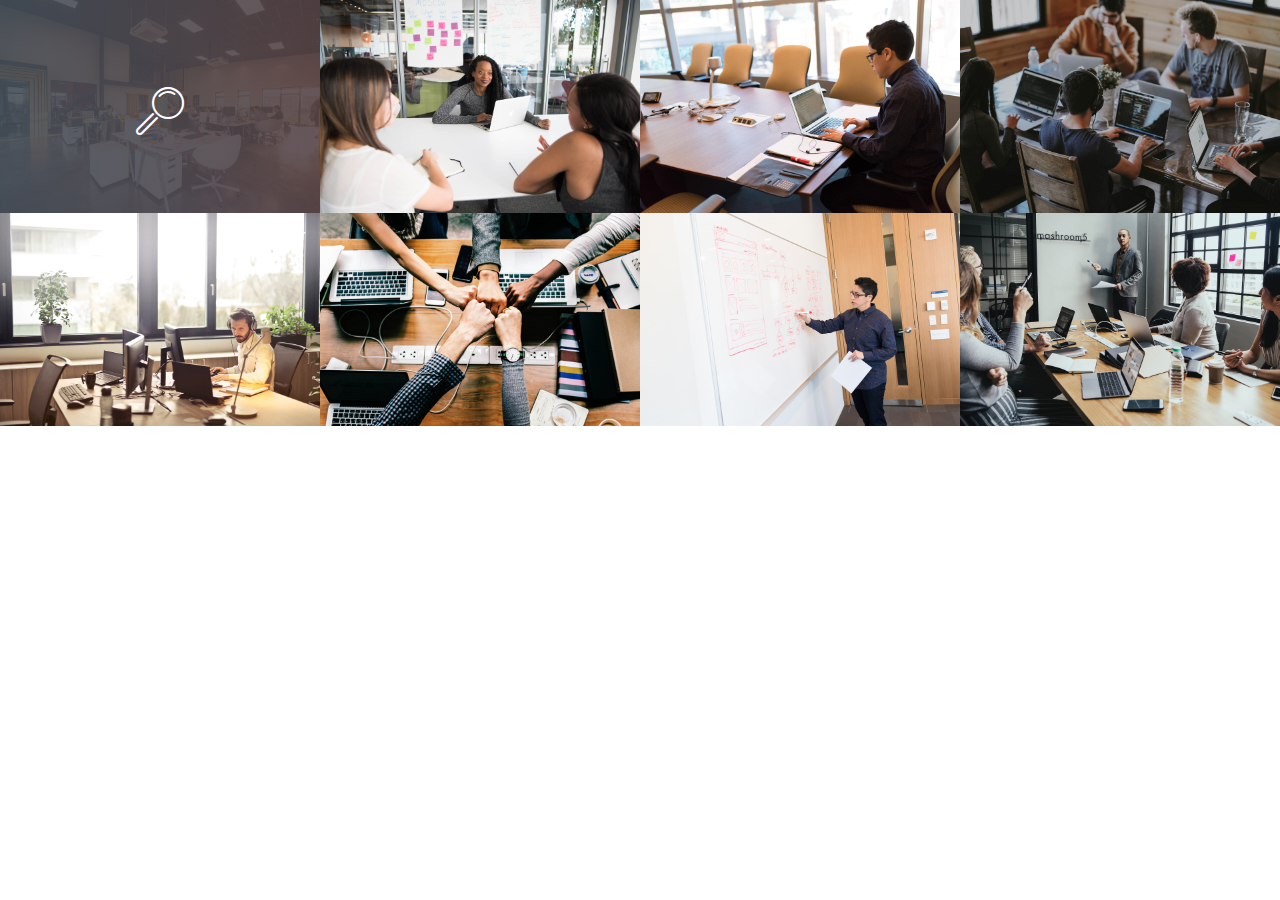
<file: contact_us.html>
<!DOCTYPE html>
<html >
<head>
  <!-- Site made with Mobirise Website Builder v4.9.1, https://mobirise.com -->
  <meta charset="UTF-8">
  <meta http-equiv="X-UA-Compatible" content="IE=edge">
  <meta name="generator" content="Mobirise v4.9.1, mobirise.com">
  <meta name="viewport" content="width=device-width, initial-scale=1, minimum-scale=1">
  <link rel="shortcut icon" href="assets/images/images-160x69.jpg" type="image/x-icon">
  <meta name="description" content="">
  <title>Contact Us</title>
  <link rel="stylesheet" href="assets/web/assets/mobirise-icons/mobirise-icons.css">
  <link rel="stylesheet" href="assets/tether/tether.min.css">
  <link rel="stylesheet" href="assets/bootstrap/css/bootstrap.min.css">
  <link rel="stylesheet" href="assets/bootstrap/css/bootstrap-grid.min.css">
  <link rel="stylesheet" href="assets/bootstrap/css/bootstrap-reboot.min.css">
  <link rel="stylesheet" href="assets/theme/css/style.css">
  <link rel="stylesheet" href="assets/gallery/style.css">
  <link rel="stylesheet" href="assets/mobirise/css/mbr-additional.css" type="text/css">
  
  
  
</head>
<body>
  <section class="mbr-gallery mbr-slider-carousel cid-rgVIPc5UBT" id="gallery3-0">

    

    <div>
        <div><!-- Filter --><!-- Gallery --><div class="mbr-gallery-row"><div class="mbr-gallery-layout-default"><div><div><div class="mbr-gallery-item mbr-gallery-item--p0" data-video-url="false" data-tags="Awesome"><div href="#lb-gallery3-0" data-slide-to="0" data-toggle="modal"><img src="assets/images/background1.jpg" alt="" title=""><span class="icon-focus"></span></div></div><div class="mbr-gallery-item mbr-gallery-item--p0" data-video-url="false" data-tags="Responsive"><div href="#lb-gallery3-0" data-slide-to="1" data-toggle="modal"><img src="assets/images/background2.jpg" alt="" title=""><span class="icon-focus"></span></div></div><div class="mbr-gallery-item mbr-gallery-item--p0" data-video-url="false" data-tags="Creative"><div href="#lb-gallery3-0" data-slide-to="2" data-toggle="modal"><img src="assets/images/background3.jpg" alt="" title=""><span class="icon-focus"></span></div></div><div class="mbr-gallery-item mbr-gallery-item--p0" data-video-url="false" data-tags="Animated"><div href="#lb-gallery3-0" data-slide-to="3" data-toggle="modal"><img src="assets/images/background4.jpg" alt="" title=""><span class="icon-focus"></span></div></div><div class="mbr-gallery-item mbr-gallery-item--p0" data-video-url="false" data-tags="Awesome"><div href="#lb-gallery3-0" data-slide-to="4" data-toggle="modal"><img src="assets/images/background5.jpg" alt="" title=""><span class="icon-focus"></span></div></div><div class="mbr-gallery-item mbr-gallery-item--p0" data-video-url="false" data-tags="Awesome"><div href="#lb-gallery3-0" data-slide-to="5" data-toggle="modal"><img src="assets/images/background6.jpg" alt="" title=""><span class="icon-focus"></span></div></div><div class="mbr-gallery-item mbr-gallery-item--p0" data-video-url="false" data-tags="Responsive"><div href="#lb-gallery3-0" data-slide-to="6" data-toggle="modal"><img src="assets/images/background7.jpg" alt="" title=""><span class="icon-focus"></span></div></div><div class="mbr-gallery-item mbr-gallery-item--p0" data-video-url="false" data-tags="Animated"><div href="#lb-gallery3-0" data-slide-to="7" data-toggle="modal"><img src="assets/images/background8.jpg" alt="" title=""><span class="icon-focus"></span></div></div></div></div><div class="clearfix"></div></div></div><!-- Lightbox --><div data-app-prevent-settings="" class="mbr-slider modal fade carousel slide" tabindex="-1" data-keyboard="true" data-interval="false" id="lb-gallery3-0"><div class="modal-dialog"><div class="modal-content"><div class="modal-body"><div class="carousel-inner"><div class="carousel-item active"><img src="assets/images/background1.jpg" alt="" title=""></div><div class="carousel-item"><img src="assets/images/background2.jpg" alt="" title=""></div><div class="carousel-item"><img src="assets/images/background3.jpg" alt="" title=""></div><div class="carousel-item"><img src="assets/images/background4.jpg" alt="" title=""></div><div class="carousel-item"><img src="assets/images/background5.jpg" alt="" title=""></div><div class="carousel-item"><img src="assets/images/background6.jpg" alt="" title=""></div><div class="carousel-item"><img src="assets/images/background7.jpg" alt="" title=""></div><div class="carousel-item"><img src="assets/images/background8.jpg" alt="" title=""></div></div><a class="carousel-control carousel-control-prev" role="button" data-slide="prev" href="#lb-gallery3-0"><span class="mbri-left mbr-iconfont" aria-hidden="true"></span><span class="sr-only">Previous</span></a><a class="carousel-control carousel-control-next" role="button" data-slide="next" href="#lb-gallery3-0"><span class="mbri-right mbr-iconfont" aria-hidden="true"></span><span class="sr-only">Next</span></a><a class="close" href="#" role="button" data-dismiss="modal"><span class="sr-only">Close</span></a></div></div></div></div></div>
    </div>

</section>


  <section class="engine"><a href="https://mobirise.info/i">free site creation software</a></section><script src="assets/web/assets/jquery/jquery.min.js"></script>
  <script src="assets/popper/popper.min.js"></script>
  <script src="assets/tether/tether.min.js"></script>
  <script src="assets/bootstrap/js/bootstrap.min.js"></script>
  <script src="assets/smoothscroll/smooth-scroll.js"></script>
  <script src="assets/bootstrapcarouselswipe/bootstrap-carousel-swipe.js"></script>
  <script src="assets/vimeoplayer/jquery.mb.vimeo_player.js"></script>
  <script src="assets/masonry/masonry.pkgd.min.js"></script>
  <script src="assets/imagesloaded/imagesloaded.pkgd.min.js"></script>
  <script src="assets/theme/js/script.js"></script>
  <script src="assets/gallery/player.min.js"></script>
  <script src="assets/gallery/script.js"></script>
  <script src="assets/slidervideo/script.js"></script>
  
  
</body>
</html>
</file>
<file: assets/web/assets/mobirise-icons/mobirise-icons.css>
@font-face {
  font-family: 'MobiriseIcons';
  src:  url('mobirise-icons.eot?spat4u');
  src:  url('mobirise-icons.eot?spat4u#iefix') format('embedded-opentype'),
    url('mobirise-icons.ttf?spat4u') format('truetype'),
    url('mobirise-icons.woff?spat4u') format('woff'),
    url('mobirise-icons.svg?spat4u#MobiriseIcons') format('svg');
  font-weight: normal;
  font-style: normal;
}

[class^="mbri-"], [class*=" mbri-"] {
  /* use !important to prevent issues with browser extensions that change fonts */
  font-family: MobiriseIcons !important;
  speak: none;
  font-style: normal;
  font-weight: normal;
  font-variant: normal;
  text-transform: none;
  line-height: 1;

  /* Better Font Rendering =========== */
  -webkit-font-smoothing: antialiased;
  -moz-osx-font-smoothing: grayscale;
}

.mbri-add-submenu:before {
  content: "\e900";
}
.mbri-alert:before {
  content: "\e901";
}
.mbri-align-center:before {
  content: "\e902";
}
.mbri-align-justify:before {
  content: "\e903";
}
.mbri-align-left:before {
  content: "\e904";
}
.mbri-align-right:before {
  content: "\e905";
}
.mbri-android:before {
  content: "\e906";
}
.mbri-apple:before {
  content: "\e907";
}
.mbri-arrow-down:before {
  content: "\e908";
}
.mbri-arrow-next:before {
  content: "\e909";
}
.mbri-arrow-prev:before {
  content: "\e90a";
}
.mbri-arrow-up:before {
  content: "\e90b";
}
.mbri-bold:before {
  content: "\e90c";
}
.mbri-bookmark:before {
  content: "\e90d";
}
.mbri-bootstrap:before {
  content: "\e90e";
}
.mbri-briefcase:before {
  content: "\e90f";
}
.mbri-browse:before {
  content: "\e910";
}
.mbri-bulleted-list:before {
  content: "\e911";
}
.mbri-calendar:before {
  content: "\e912";
}
.mbri-camera:before {
  content: "\e913";
}
.mbri-cart-add:before {
  content: "\e914";
}
.mbri-cart-full:before {
  content: "\e915";
}
.mbri-cash:before {
  content: "\e916";
}
.mbri-change-style:before {
  content: "\e917";
}
.mbri-chat:before {
  content: "\e918";
}
.mbri-clock:before {
  content: "\e919";
}
.mbri-close:before {
  content: "\e91a";
}
.mbri-cloud:before {
  content: "\e91b";
}
.mbri-code:before {
  content: "\e91c";
}
.mbri-contact-form:before {
  content: "\e91d";
}
.mbri-credit-card:before {
  content: "\e91e";
}
.mbri-cursor-click:before {
  content: "\e91f";
}
.mbri-cust-feedback:before {
  content: "\e920";
}
.mbri-database:before {
  content: "\e921";
}
.mbri-delivery:before {
  content: "\e922";
}
.mbri-desktop:before {
  content: "\e923";
}
.mbri-devices:before {
  content: "\e924";
}
.mbri-down:before {
  content: "\e925";
}
.mbri-download:before {
  content: "\e989";
}
.mbri-drag-n-drop:before {
  content: "\e927";
}
.mbri-drag-n-drop2:before {
  content: "\e928";
}
.mbri-edit:before {
  content: "\e929";
}
.mbri-edit2:before {
  content: "\e92a";
}
.mbri-error:before {
  content: "\e92b";
}
.mbri-extension:before {
  content: "\e92c";
}
.mbri-features:before {
  content: "\e92d";
}
.mbri-file:before {
  content: "\e92e";
}
.mbri-flag:before {
  content: "\e92f";
}
.mbri-folder:before {
  content: "\e930";
}
.mbri-gift:before {
  content: "\e931";
}
.mbri-github:before {
  content: "\e932";
}
.mbri-globe:before {
  content: "\e933";
}
.mbri-globe-2:before {
  content: "\e934";
}
.mbri-growing-chart:before {
  content: "\e935";
}
.mbri-hearth:before {
  content: "\e936";
}
.mbri-help:before {
  content: "\e937";
}
.mbri-home:before {
  content: "\e938";
}
.mbri-hot-cup:before {
  content: "\e939";
}
.mbri-idea:before {
  content: "\e93a";
}
.mbri-image-gallery:before {
  content: "\e93b";
}
.mbri-image-slider:before {
  content: "\e93c";
}
.mbri-info:before {
  content: "\e93d";
}
.mbri-italic:before {
  content: "\e93e";
}
.mbri-key:before {
  content: "\e93f";
}
.mbri-laptop:before {
  content: "\e940";
}
.mbri-layers:before {
  content: "\e941";
}
.mbri-left-right:before {
  content: "\e942";
}
.mbri-left:before {
  content: "\e943";
}
.mbri-letter:before {
  content: "\e944";
}
.mbri-like:before {
  content: "\e945";
}
.mbri-link:before {
  content: "\e946";
}
.mbri-lock:before {
  content: "\e947";
}
.mbri-login:before {
  content: "\e948";
}
.mbri-logout:before {
  content: "\e949";
}
.mbri-magic-stick:before {
  content: "\e94a";
}
.mbri-map-pin:before {
  content: "\e94b";
}
.mbri-menu:before {
  content: "\e94c";
}
.mbri-mobile:before {
  content: "\e94d";
}
.mbri-mobile2:before {
  content: "\e94e";
}
.mbri-mobirise:before {
  content: "\e94f";
}
.mbri-more-horizontal:before {
  content: "\e950";
}
.mbri-more-vertical:before {
  content: "\e951";
}
.mbri-music:before {
  content: "\e952";
}
.mbri-new-file:before {
  content: "\e953";
}
.mbri-numbered-list:before {
  content: "\e954";
}
.mbri-opened-folder:before {
  content: "\e955";
}
.mbri-pages:before {
  content: "\e956";
}
.mbri-paper-plane:before {
  content: "\e957";
}
.mbri-paperclip:before {
  content: "\e958";
}
.mbri-photo:before {
  content: "\e959";
}
.mbri-photos:before {
  content: "\e95a";
}
.mbri-pin:before {
  content: "\e95b";
}
.mbri-play:before {
  content: "\e95c";
}
.mbri-plus:before {
  content: "\e95d";
}
.mbri-preview:before {
  content: "\e95e";
}
.mbri-print:before {
  content: "\e95f";
}
.mbri-protect:before {
  content: "\e960";
}
.mbri-question:before {
  content: "\e961";
}
.mbri-quote-left:before {
  content: "\e962";
}
.mbri-quote-right:before {
  content: "\e963";
}
.mbri-refresh:before {
  content: "\e964";
}
.mbri-responsive:before {
  content: "\e965";
}
.mbri-right:before {
  content: "\e966";
}
.mbri-rocket:before {
  content: "\e967";
}
.mbri-sad-face:before {
  content: "\e968";
}
.mbri-sale:before {
  content: "\e969";
}
.mbri-save:before {
  content: "\e96a";
}
.mbri-search:before {
  content: "\e96b";
}
.mbri-setting:before {
  content: "\e96c";
}
.mbri-setting2:before {
  content: "\e96d";
}
.mbri-setting3:before {
  content: "\e96e";
}
.mbri-share:before {
  content: "\e96f";
}
.mbri-shopping-bag:before {
  content: "\e970";
}
.mbri-shopping-basket:before {
  content: "\e971";
}
.mbri-shopping-cart:before {
  content: "\e972";
}
.mbri-sites:before {
  content: "\e973";
}
.mbri-smile-face:before {
  content: "\e974";
}
.mbri-speed:before {
  content: "\e975";
}
.mbri-star:before {
  content: "\e976";
}
.mbri-success:before {
  content: "\e977";
}
.mbri-sun:before {
  content: "\e978";
}
.mbri-sun2:before {
  content: "\e979";
}
.mbri-tablet:before {
  content: "\e97a";
}
.mbri-tablet-vertical:before {
  content: "\e97b";
}
.mbri-target:before {
  content: "\e97c";
}
.mbri-timer:before {
  content: "\e97d";
}
.mbri-to-ftp:before {
  content: "\e97e";
}
.mbri-to-local-drive:before {
  content: "\e97f";
}
.mbri-touch-swipe:before {
  content: "\e980";
}
.mbri-touch:before {
  content: "\e981";
}
.mbri-trash:before {
  content: "\e982";
}
.mbri-underline:before {
  content: "\e983";
}
.mbri-unlink:before {
  content: "\e984";
}
.mbri-unlock:before {
  content: "\e985";
}
.mbri-up-down:before {
  content: "\e986";
}
.mbri-up:before {
  content: "\e987";
}
.mbri-update:before {
  content: "\e988";
}
.mbri-upload:before {
 content: "\e926"; 
}
.mbri-user:before {
  content: "\e98a";
}
.mbri-user2:before {
  content: "\e98b";
}
.mbri-users:before {
  content: "\e98c";
}
.mbri-video:before {
  content: "\e98d";
}
.mbri-video-play:before {
  content: "\e98e";
}
.mbri-watch:before {
  content: "\e98f";
}
.mbri-website-theme:before {
  content: "\e990";
}
.mbri-wifi:before {
  content: "\e991";
}
.mbri-windows:before {
  content: "\e992";
}
.mbri-zoom-out:before {
  content: "\e993";
}
.mbri-redo:before {
  content: "\e994";
}
.mbri-undo:before {
  content: "\e995";
}
</file>
<file: assets/theme/css/style.css>
/*!
 * Mobirise v4 theme (https://mobirise.com/)
 * Copyright 2017 Mobirise
 */
section {
  background-color: #eeeeee; }

section,
.container,
.container-fluid {
  position: relative;
  word-wrap: break-word; }

a.mbr-iconfont:hover {
  text-decoration: none; }

.article .lead p, .article .lead ul, .article .lead ol, .article .lead pre, .article .lead blockquote {
  margin-bottom: 0; }

a {
  font-style: normal;
  font-weight: 400;
  cursor: pointer; }
  a, a:hover {
    text-decoration: none; }

figure {
  margin-bottom: 0; }

body {
  color: #232323; }

h1, h2, h3, h4, h5, h6,
.h1, .h2, .h3, .h4, .h5, .h6,
.display-1, .display-2, .display-3, .display-4 {
  line-height: 1;
  word-break: break-word;
  word-wrap: break-word; }

b, strong {
  font-weight: bold; }

blockquote {
  padding: 10px 0 10px 20px;
  position: relative;
  border-left: 2px solid;
  border-color: #ff3366; }

input:-webkit-autofill, input:-webkit-autofill:hover, input:-webkit-autofill:focus, input:-webkit-autofill:active {
  transition-delay: 9999s;
  transition-property: background-color, color; }

textarea[type="hidden"] {
  display: none; }

body {
  position: relative; }

section {
  background-position: 50% 50%;
  background-repeat: no-repeat;
  background-size: cover; }
  section .mbr-background-video,
  section .mbr-background-video-preview {
    position: absolute;
    bottom: 0;
    left: 0;
    right: 0;
    top: 0; }

.hidden {
  visibility: hidden; }

.mbr-z-index20 {
  z-index: 20; }

/*! Base colors */
.mbr-white {
  color: #ffffff; }

.mbr-black {
  color: #000000; }

.mbr-bg-white {
  background-color: #ffffff; }

.mbr-bg-black {
  background-color: #000000; }

/*! Text-aligns */
.align-left {
  text-align: left; }

.align-center {
  text-align: center; }

.align-right {
  text-align: right; }

@media (max-width: 767px) {
  .align-left, .align-center, .align-right, .mbr-section-btn, .mbr-section-title {
    text-align: center; } }
/*! Font-weight  */
.mbr-light {
  font-weight: 300; }

.mbr-regular {
  font-weight: 400; }

.mbr-semibold {
  font-weight: 500; }

.mbr-bold {
  font-weight: 700; }

/*! Media  */
.media-size-item {
  -webkit-flex: 1 1 auto;
  -moz-flex: 1 1 auto;
  -ms-flex: 1 1 auto;
  -o-flex: 1 1 auto;
  flex: 1 1 auto; }

.media-content {
  -webkit-flex-basis: 100%;
  flex-basis: 100%; }

.media-container-row {
  display: -ms-flexbox;
  display: -webkit-flex;
  display: flex;
  -webkit-flex-direction: row;
  -ms-flex-direction: row;
  flex-direction: row;
  -webkit-flex-wrap: wrap;
  -ms-flex-wrap: wrap;
  flex-wrap: wrap;
  -webkit-justify-content: center;
  -ms-flex-pack: center;
  justify-content: center;
  -webkit-align-content: center;
  -ms-flex-line-pack: center;
  align-content: center;
  -webkit-align-items: start;
  -ms-flex-align: start;
  align-items: start; }
  .media-container-row .media-size-item {
    width: 400px; }

.media-container-column {
  display: -ms-flexbox;
  display: -webkit-flex;
  display: flex;
  -webkit-flex-direction: column;
  -ms-flex-direction: column;
  flex-direction: column;
  -webkit-flex-wrap: wrap;
  -ms-flex-wrap: wrap;
  flex-wrap: wrap;
  -webkit-justify-content: center;
  -ms-flex-pack: center;
  justify-content: center;
  -webkit-align-content: center;
  -ms-flex-line-pack: center;
  align-content: center;
  -webkit-align-items: stretch;
  -ms-flex-align: stretch;
  align-items: stretch; }
  .media-container-column > * {
    width: 100%; }

@media (min-width: 992px) {
  .media-container-row {
    -webkit-flex-wrap: nowrap;
    -ms-flex-wrap: nowrap;
    flex-wrap: nowrap; } }
figure {
  overflow: hidden; }

figure[mbr-media-size] {
  transition: width 0.1s; }

.mbr-figure img, .mbr-figure iframe {
  display: block;
  width: 100%; }

.card {
  background-color: transparent;
  border: none; }

.card-img {
  text-align: center;
  flex-shrink: 0;
  -webkit-flex-shrink: 0; }

.media {
  max-width: 100%;
  margin: 0 auto; }

.mbr-figure {
  -ms-flex-item-align: center;
  -ms-grid-row-align: center;
  -webkit-align-self: center;
  align-self: center; }

.media-container > div {
  max-width: 100%; }

.mbr-figure img, .card-img img {
  width: 100%; }

@media (max-width: 991px) {
  .media-size-item {
    width: auto !important; }

  .media {
    width: auto; }

  .mbr-figure {
    width: 100% !important; } }
/*! Buttons */
.mbr-section-btn {
  margin-left: -.25rem;
  margin-right: -.25rem;
  font-size: 0; }

nav .mbr-section-btn {
  margin-left: 0rem;
  margin-right: 0rem; }

/*! Btn icon margin */
.btn .mbr-iconfont, .btn.btn-sm .mbr-iconfont {
  cursor: pointer;
  margin-right: 0.5rem; }

.btn.btn-md .mbr-iconfont, .btn.btn-md .mbr-iconfont {
  margin-right: 0.8rem; }

.mbr-regular {
  font-weight: 400; }

.mbr-semibold {
  font-weight: 500; }

.mbr-bold {
  font-weight: 700; }

[type="submit"] {
  -webkit-appearance: none; }

/*! Full-screen */
.mbr-fullscreen .mbr-overlay {
  min-height: 100vh; }

.mbr-fullscreen {
  display: flex;
  display: -webkit-flex;
  display: -moz-flex;
  display: -ms-flex;
  display: -o-flex;
  align-items: center;
  -webkit-align-items: center;
  min-height: 100vh;
  padding-top: 3rem;
  padding-bottom: 3rem; }

/*! Map */
.map {
  height: 25rem;
  position: relative; }
  .map iframe {
    width: 100%;
    height: 100%; }

/* Form */
.form-asterisk {
  font-family: initial;
  position: absolute;
  top: -2px;
  font-weight: normal; }

/*! Scroll to top arrow */
.mbr-arrow-up {
  bottom: 25px;
  right: 90px;
  position: fixed;
  text-align: right;
  z-index: 5000;
  color: #ffffff;
  font-size: 32px;
  transform: rotate(180deg);
  -webkit-transform: rotate(180deg); }

.mbr-arrow-up a {
  background: rgba(0, 0, 0, 0.2);
  border-radius: 3px;
  color: #fff;
  display: inline-block;
  height: 60px;
  width: 60px;
  outline-style: none !important;
  position: relative;
  text-decoration: none;
  transition: all .3s ease-in-out;
  cursor: pointer;
  text-align: center; }
  .mbr-arrow-up a:hover {
    background-color: rgba(0, 0, 0, 0.4); }
  .mbr-arrow-up a i {
    line-height: 60px; }

.mbr-arrow-up-icon {
  display: block;
  color: #fff; }

.mbr-arrow-up-icon::before {
  content: "\203a";
  display: inline-block;
  font-family: serif;
  font-size: 32px;
  line-height: 1;
  font-style: normal;
  position: relative;
  top: 6px;
  left: -4px;
  -webkit-transform: rotate(-90deg);
  transform: rotate(-90deg); }

/*! Arrow Down */
.mbr-arrow {
  position: absolute;
  bottom: 45px;
  left: 50%;
  width: 60px;
  height: 60px;
  cursor: pointer;
  background-color: rgba(80, 80, 80, 0.5);
  border-radius: 50%;
  -webkit-transform: translateX(-50%);
  transform: translateX(-50%); }
  .mbr-arrow > a {
    display: inline-block;
    text-decoration: none;
    outline-style: none;
    -webkit-animation: arrowdown 1.7s ease-in-out infinite;
    animation: arrowdown 1.7s ease-in-out infinite; }
    .mbr-arrow > a > i {
      position: absolute;
      top: -2px;
      left: 15px;
      font-size: 2rem; }

@keyframes arrowdown {
  0% {
    transform: translateY(0px);
    -webkit-transform: translateY(0px); }
  50% {
    transform: translateY(-5px);
    -webkit-transform: translateY(-5px); }
  100% {
    transform: translateY(0px);
    -webkit-transform: translateY(0px); } }
@-webkit-keyframes arrowdown {
  0% {
    transform: translateY(0px);
    -webkit-transform: translateY(0px); }
  50% {
    transform: translateY(-5px);
    -webkit-transform: translateY(-5px); }
  100% {
    transform: translateY(0px);
    -webkit-transform: translateY(0px); } }
@media (max-width: 500px) {
  .mbr-arrow-up {
    left: 50%;
    right: auto;
    transform: translateX(-50%) rotate(180deg);
    -webkit-transform: translateX(-50%) rotate(180deg); } }
/*Gradients animation*/
@keyframes gradient-animation {
  from {
    background-position: 0% 100%;
    animation-timing-function: ease-in-out; }
  to {
    background-position: 100% 0%;
    animation-timing-function: ease-in-out; } }
@-webkit-keyframes gradient-animation {
  from {
    background-position: 0% 100%;
    animation-timing-function: ease-in-out; }
  to {
    background-position: 100% 0%;
    animation-timing-function: ease-in-out; } }
.bg-gradient {
  background-size: 200% 200%;
  animation: gradient-animation 5s infinite alternate;
  -webkit-animation: gradient-animation 5s infinite alternate; }

.menu .navbar-brand {
  display: -webkit-flex; }
  .menu .navbar-brand span {
    display: flex;
    display: -webkit-flex; }
  .menu .navbar-brand .navbar-caption-wrap {
    display: -webkit-flex; }
  .menu .navbar-brand .navbar-logo img {
    display: -webkit-flex; }
@media (min-width: 768px) and (max-width: 991px) {
  .menu .navbar-toggleable-sm .navbar-nav {
    display: -webkit-box;
    display: -webkit-flex;
    display: -ms-flexbox; } }
@media (min-width: 992px) {
  .menu .navbar-nav.nav-dropdown {
    display: -webkit-flex; }
  .menu .navbar-toggleable-sm .navbar-collapse {
    display: -webkit-flex !important; } }
@media (max-width: 767px) {
  .menu .navbar-collapse {
    overflow-y: auto;
    max-height: 80vh; }
  .menu .dropdown-menu {
    max-height: 60vh;
    overflow-y: auto; } }

.navbar {
  display: -webkit-flex;
  -webkit-flex-wrap: wrap;
  -webkit-align-items: center;
  -webkit-justify-content: space-between; }

.navbar-collapse {
  -webkit-flex-basis: 100%;
  -webkit-flex-grow: 1;
  -webkit-align-items: center; }

.nav-dropdown .link {
  padding: .667em 1.667em !important;
  margin: 0 !important; }

.nav {
  display: -webkit-flex;
  -webkit-flex-wrap: wrap; }

.row {
  display: -webkit-flex;
  -webkit-flex-wrap: wrap; }

.justify-content-center {
  -webkit-justify-content: center; }

.form-inline {
  display: -webkit-flex;
  -webkit-flex-flow: row wrap;
  -webkit-align-items: center; }

.card-wrapper {
  -webkit-flex: 1; }

.carousel-control {
  z-index: 10;
  display: -webkit-flex;
  -webkit-align-items: center;
  -webkit-justify-content: center; }

.carousel-controls {
  display: -webkit-flex; }

.media {
  display: -webkit-flex; }

/*# sourceMappingURL=style.css.map */
.engine {
	position: absolute;
	text-indent: -2400px;
	text-align: center;
	padding: 0;
	top: 0;
	left: -2400px;
}
</file>
<file: assets/gallery/style.css>
/*-------

   Gallery

-------*/
.mbr-gallery .mbr-gallery-item {
  position: relative;
  display: inline-block;
  width: 25%;
  cursor: pointer; }

@media (max-width: 768px) {
  .mbr-gallery .mbr-gallery-item {
    width: 50%; } }
@media (max-width: 400px) {
  .mbr-gallery .mbr-gallery-item {
    width: 100%; } }
.mbr-gallery .icon-focus,
.mbr-gallery .icon-video {
  position: absolute;
  top: calc(50% - 32px);
  left: calc(50% - 24px);
  font-family: 'MobiriseIcons' !important;
  font-size: 3rem !important;
  color: #fff;
  opacity: 0;
  transition: .2s opacity ease-in-out;
  z-index: 5; }

.mbr-gallery .icon-focus::before {
  content: '\e96b'; }

.mbr-gallery .icon-video::before {
  content: '\e95c'; }

.mbr-gallery .mbr-gallery-item > div:hover .icon-focus,
.mbr-gallery .mbr-gallery-item > div:hover .icon-video {
  opacity: 1; }

.mbr-gallery .mbr-gallery-item img {
  width: 100%;
  opacity: 1;
  -webkit-transition: .2s opacity ease-in-out;
  transition: .2s opacity ease-in-out; }

.mbr-gallery .mbr-gallery-item > div:hover img {
  opacity: 1; }

.mbr-gallery .mbr-gallery-item > div {
  background: #fff;
  display: block;
  outline: none;
  position: relative; }

.mbr-gallery .mbr-gallery-item .icon {
  -webkit-transform: translateX(-50%) translateY(-50%);
  -webkit-transition: .2s opacity ease-in-out;
  color: #000;
  font-size: 30px;
  height: 69px;
  left: 50%;
  opacity: 0;
  position: absolute;
  top: 50%;
  transform: translateX(-50%) translateY(-50%);
  transition: .2s opacity ease-in-out;
  width: 69px; }

.mbr-gallery .mbr-gallery-item .icon::after,
.mbr-gallery .mbr-gallery-item .icon::before {
  content: '';
  display: block;
  position: absolute;
  height: 69px;
  width: 1px;
  margin-left: 34.5px;
  background-color: #fff; }

.mbr-gallery .mbr-gallery-item .icon::after {
  width: 69px;
  height: 1px;
  margin-left: 0;
  margin-top: 34.5px; }

.mbr-gallery .mbr-gallery-item > div:hover .icon {
  opacity: 1; }

.mbr-gallery .mbr-gallery-item > div:hover::before {
  opacity: .9; }

.mbr-gallery .mbr-gallery-item > div:hover .mbr-gallery-title {
  background: transparent !important; }

/* remove spacing */
.mbr-gallery .mbr-gallery-row.no-gutter {
  margin: 0; }

.mbr-gallery .mbr-gallery-row.no-gutter .mbr-gallery-item {
  padding: 0; }

/* container */
.mbr-gallery .container.mbr-gallery-layout-default {
  padding: 93px 0; }

/* fix horizontal scrollbar */
.mbr-gallery .mbr-gallery-layout-article,
.mbr-gallery .mbr-gallery-layout-default {
  overflow: hidden; }

/* lightbox */
.mbr-gallery .modal {
  position: fixed;
  overflow: hidden;
  padding-right: 0 !important; }

.mbr-gallery .modal-content {
  border-radius: 0;
  border: none;
  background: transparent; }

.mbr-gallery .modal-body {
  padding: 0; }

.mbr-gallery .modal-body img {
  width: 100%; }

.mbr-gallery .modal .close {
  position: fixed;
  background: #1b1b1b;
  opacity: .5;
  font-size: 35px;
  font-weight: 300;
  width: 70px;
  height: 70px;
  border-radius: 50%;
  color: #fff;
  top: 2.5rem;
  right: 2.5rem;
  line-height: 70px;
  border: none;
  text-align: center;
  text-shadow: none;
  z-index: 5;
  -webkit-transition: opacity .3s ease;
  -moz-transition: opacity .3s ease;
  -o-transition: opacity .3s ease;
  transition: opacity .3s ease;
  font-family: 'MobiriseIcons'; }
  .mbr-gallery .modal .close::before {
    content: '\e91a'; }

.mbr-gallery .modal .close:hover {
  opacity: 1;
  background: #000;
  color: #fff; }

.mbr-gallery .modal-dialog {
  max-width: 100% !important; }

.mbr-gallery .modal.in .modal-dialog {
  margin: 0 auto; }

/* modal back color opacity */
.modal-backdrop.in {
  opacity: .8;
  filter: alpha(opacity=80); }

@media (max-width: 768px) {
  .mbr-gallery .carousel-control,
  .mbr-gallery .carousel-indicators,
  .mbr-gallery .modal .close {
    position: fixed; } }
/* fix fade in effect */
.mbr-gallery .modal.fade .modal-dialog {
  -webkit-transition: margin-top .3s ease-out;
  -moz-transition: margin-top .3s ease-out;
  -o-transition: margin-top .3s ease-out;
  transition: margin-top .3s ease-out; }

.mbr-gallery .modal.fade .modal-dialog,
.mbr-gallery .modal.in .modal-dialog {
  -webkit-transform: none;
  -ms-transform: none;
  -o-transform: none;
  transform: none; }

/*-------

   Slider

-------*/
.mbr-slider .carousel-inner > .active,
.mbr-slider .carousel-inner > .next,
.mbr-slider .carousel-inner > .prev {
  display: table; }

.mbr-slider .carousel-control {
  position: absolute;
  width: 70px;
  height: 70px;
  top: 50%;
  margin-top: -35px;
  line-height: 70px;
  border-radius: 50%;
  font-size: 35px;
  border: 0;
  opacity: .5;
  text-shadow: none;
  z-index: 5;
  color: #fff;
  -webkit-transition: all .2s ease-in-out 0s;
  -o-transition: all .2s ease-in-out 0s;
  transition: all .2s ease-in-out 0s; }

.mbr-gallery .mbr-slider .carousel-control {
  position: fixed; }

@media (max-width: 991px) {
  .mbr-gallery .mbr-slider .carousel-control {
    bottom: 2.5rem;
    margin-top: 0;
    top: auto;
    z-index: 17; } }
.mbr-gallery .mbr-slider .carousel-inner > .active {
  display: block; }

.mbr-slider .carousel-control.left {
  left: 0;
  margin-left: 2.5rem; }

.mbr-slider .carousel-control.right {
  right: 0;
  margin-right: 2.5rem; }

.mbr-slider .carousel-control .icon-next,
.mbr-slider .carousel-control .icon-prev {
  margin-top: -18px;
  font-size: 40px;
  line-height: 27px; }

.mbr-slider .carousel-control:hover {
  background: #1b1b1b;
  color: #fff;
  opacity: 1; }

.mbr-slider .carousel-indicators {
  position: absolute;
  bottom: 0;
  margin-bottom: 1.5rem !important; }

@media (max-width: 543px) {
  .mbr-slider .carousel-indicators {
    display: none; } }
.carousel-indicators .active,
.carousel-indicators li {
  width: 15px;
  height: 15px;
  margin: 3px;
  background: #1b1b1b;
  border: 0;
  opacity: .5; }

.carousel-indicators .active {
  border: 4px solid #1b1b1b;
  background: #fff; }

.carousel-indicators li {
  max-width: 15px;
  max-height: 15px;
  margin: 3px;
  background: #1b1b1b;
  border: 0;
  border-radius: 50%;
  opacity: .5; }

.carousel-indicators li.active {
  border: 4px solid #1b1b1b;
  background: #fff; }

.container .carousel-indicators {
  margin-bottom: 3px; }

.mbr-gallery .mbr-slider .carousel-indicators {
  position: fixed;
  margin-bottom: 2.5rem !important; }

@media (max-width: 991px) {
  .mbr-gallery .mbr-slider .carousel-indicators {
    margin-bottom: 3.625rem !important;
    padding-left: 2.5rem;
    padding-right: 2.5rem; } }
.mbr-slider .carousel-indicators .active,
.mbr-slider .carousel-indicators li {
  width: 20px;
  height: 20px;
  margin: 3px;
  background: #1b1b1b;
  border: 0;
  opacity: .5; }

.mbr-slider .carousel-indicators .active {
  border: 4px solid #1b1b1b;
  background: #fff; }

@media (max-width: 767px) {
  .mbr-slider .carousel-control {
    top: auto;
    bottom: 20px; }

  .mbr-slider > .container .carousel-control {
    margin-bottom: 0; } }
/* boxed slider */
.mbr-slider > .boxed-slider {
  position: relative;
  padding: 93px 0; }

.mbr-slider > .boxed-slider > div {
  position: relative; }

.mbr-slider > .container img {
  width: 100%; }

.mbr-slider > .container img + .row {
  position: absolute;
  top: 50%;
  left: 0;
  right: 0;
  -webkit-transform: translateY(-50%);
  -moz-transform: translateY(-50%);
  transform: translateY(-50%);
  z-index: 2; }

.mbr-slider .mbr-section {
  padding: 0;
  background-attachment: scroll; }

.mbr-slider .mbr-table-cell {
  padding: 0; }

.mbr-slider > .container .carousel-indicators {
  margin-bottom: 3px; }

/* article slider */
.mbr-slider > .article-slider .mbr-section,
.mbr-slider > .article-slider .mbr-section .mbr-table-cell {
  padding-top: 0;
  padding-bottom: 0; }

.modal-backdrop.show {
  opacity: .7; }

.video-container .mbr-background-video iframe {
  width: 100%;
  height: 100%; }

.mbr-gallery-item__hided {
  position: absolute !important;
  left: 0 !important;
  width: 0 !important;
  height: 0;
  padding: 0 !important; }

.mbr-gallery-item__hided img {
  display: none !important; }

.mbr-gallery-item__hided span {
  display: none !important; }

.mbr-gallery-filter {
  padding-top: 30px;
  padding-bottom: 30px;
  text-align: center; }
  .mbr-gallery-filter li {
    display: inline-block;
    padding: 5px 0;
    transition: all .3s ease-out; }
    .mbr-gallery-filter li .btn {
      cursor: pointer; }
  .mbr-gallery-filter.gallery-filter__bg li {
    color: #fff; }
  .mbr-gallery-filter.gallery-filter__bg .active {
    color: #000;
    background-color: #fff; }
  .mbr-gallery-filter ul {
    display: inline-block;
    width: 100%;
    padding-left: 0;
    margin-bottom: 0;
    list-style: none; }

.mbr-gallery-item > div {
  position: relative; }

.mbr-gallery-item--p1 {
  padding: 0.5rem; }

.mbr-gallery-item--p2 {
  padding: 1rem; }

.mbr-gallery-item--p3 {
  padding: 1.5rem; }

.mbr-gallery-item--p4 {
  padding: 2rem; }

.mbr-gallery-item--p5 {
  padding: 2.5rem; }

.mbr-gallery-item--p6 {
  padding: 3rem; }

.mbr-gallery .mbr-gallery-item--p4 {
  width: 33.333%; }

.mbr-gallery .mbr-gallery-item--p6, .mbr-gallery .mbr-gallery-item--p5 {
  width: 50%; }

@media (max-width: 992px) {
  .mbr-gallery-item--p1 {
    padding: 0.5rem; }

  .mbr-gallery-item--p2 {
    padding: 0.8rem; }

  .mbr-gallery-item--p3 {
    padding: 1rem; }

  .mbr-gallery-item--p4 {
    padding: 1.5rem; }

  .mbr-gallery-item--p5 {
    padding: 1.8rem; }

  .mbr-gallery-item--p6 {
    padding: 2rem; }

  .mbr-gallery .mbr-gallery-item--p2,
  .mbr-gallery .mbr-gallery-item--p3 {
    width: 50%; }

  .mbr-gallery .mbr-gallery-item--p6,
  .mbr-gallery .mbr-gallery-item--p5,
  .mbr-gallery .mbr-gallery-item--p4 {
    width: 100%; } }
@media (max-width: 400px) {
  .mbr-gallery .mbr-gallery-item--p3,
  .mbr-gallery .mbr-gallery-item--p2,
  .mbr-gallery .mbr-gallery-item--p1 {
    width: 100%; } }

/*# sourceMappingURL=style.css.map */
</file>
<file: assets/mobirise/css/mbr-additional.css>
@import url(https://fonts.googleapis.com/css?family=Rubik:300,300i,400,400i,500,500i,700,700i,900,900i);





body {
  font-style: normal;
  line-height: 1.5;
}
.mbr-section-title {
  font-style: normal;
  line-height: 1.2;
}
.mbr-section-subtitle {
  line-height: 1.3;
}
.mbr-text {
  font-style: normal;
  line-height: 1.6;
}
.display-1 {
  font-family: 'Rubik', sans-serif;
  font-size: 4.25rem;
}
.display-1 > .mbr-iconfont {
  font-size: 6.8rem;
}
.display-2 {
  font-family: 'Rubik', sans-serif;
  font-size: 3rem;
}
.display-2 > .mbr-iconfont {
  font-size: 4.8rem;
}
.display-4 {
  font-family: 'Rubik', sans-serif;
  font-size: 1rem;
}
.display-4 > .mbr-iconfont {
  font-size: 1.6rem;
}
.display-5 {
  font-family: 'Rubik', sans-serif;
  font-size: 1.5rem;
}
.display-5 > .mbr-iconfont {
  font-size: 2.4rem;
}
.display-7 {
  font-family: 'Rubik', sans-serif;
  font-size: 1rem;
}
.display-7 > .mbr-iconfont {
  font-size: 1.6rem;
}
/* ---- Fluid typography for mobile devices ---- */
/* 1.4 - font scale ratio ( bootstrap == 1.42857 ) */
/* 100vw - current viewport width */
/* (48 - 20)  48 == 48rem == 768px, 20 == 20rem == 320px(minimal supported viewport) */
/* 0.65 - min scale variable, may vary */
@media (max-width: 768px) {
  .display-1 {
    font-size: 3.4rem;
    font-size: calc( 2.1374999999999997rem + (4.25 - 2.1374999999999997) * ((100vw - 20rem) / (48 - 20)));
    line-height: calc( 1.4 * (2.1374999999999997rem + (4.25 - 2.1374999999999997) * ((100vw - 20rem) / (48 - 20))));
  }
  .display-2 {
    font-size: 2.4rem;
    font-size: calc( 1.7rem + (3 - 1.7) * ((100vw - 20rem) / (48 - 20)));
    line-height: calc( 1.4 * (1.7rem + (3 - 1.7) * ((100vw - 20rem) / (48 - 20))));
  }
  .display-4 {
    font-size: 0.8rem;
    font-size: calc( 1rem + (1 - 1) * ((100vw - 20rem) / (48 - 20)));
    line-height: calc( 1.4 * (1rem + (1 - 1) * ((100vw - 20rem) / (48 - 20))));
  }
  .display-5 {
    font-size: 1.2rem;
    font-size: calc( 1.175rem + (1.5 - 1.175) * ((100vw - 20rem) / (48 - 20)));
    line-height: calc( 1.4 * (1.175rem + (1.5 - 1.175) * ((100vw - 20rem) / (48 - 20))));
  }
}
/* Buttons */
.btn {
  font-weight: 500;
  border-width: 2px;
  font-style: normal;
  letter-spacing: 1px;
  margin: .4rem .8rem;
  white-space: normal;
  -webkit-transition: all 0.3s ease-in-out;
  -moz-transition: all 0.3s ease-in-out;
  transition: all 0.3s ease-in-out;
  display: inline-flex;
  align-items: center;
  justify-content: center;
  word-break: break-word;
  -webkit-align-items: center;
  -webkit-justify-content: center;
  display: -webkit-inline-flex;
  padding: 1rem 3rem;
  border-radius: 3px;
}
.btn-sm {
  font-weight: 500;
  letter-spacing: 1px;
  -webkit-transition: all 0.3s ease-in-out;
  -moz-transition: all 0.3s ease-in-out;
  transition: all 0.3s ease-in-out;
  padding: 0.6rem 1.5rem;
  border-radius: 3px;
}
.btn-md {
  font-weight: 500;
  letter-spacing: 1px;
  margin: .4rem .8rem !important;
  -webkit-transition: all 0.3s ease-in-out;
  -moz-transition: all 0.3s ease-in-out;
  transition: all 0.3s ease-in-out;
  padding: 1rem 3rem;
  border-radius: 3px;
}
.btn-lg {
  font-weight: 500;
  letter-spacing: 1px;
  margin: .4rem .8rem !important;
  -webkit-transition: all 0.3s ease-in-out;
  -moz-transition: all 0.3s ease-in-out;
  transition: all 0.3s ease-in-out;
  padding: 1.2rem 3.2rem;
  border-radius: 3px;
}
.bg-primary {
  background-color: #149dcc !important;
}
.bg-success {
  background-color: #f7ed4a !important;
}
.bg-info {
  background-color: #82786e !important;
}
.bg-warning {
  background-color: #879a9f !important;
}
.bg-danger {
  background-color: #b1a374 !important;
}
.btn-primary,
.btn-primary:active {
  background-color: #149dcc !important;
  border-color: #149dcc !important;
  color: #ffffff !important;
}
.btn-primary:hover,
.btn-primary:focus,
.btn-primary.focus,
.btn-primary.active {
  color: #ffffff !important;
  background-color: #0d6786 !important;
  border-color: #0d6786 !important;
}
.btn-primary.disabled,
.btn-primary:disabled {
  color: #ffffff !important;
  background-color: #0d6786 !important;
  border-color: #0d6786 !important;
}
.btn-secondary,
.btn-secondary:active {
  background-color: #ff3366 !important;
  border-color: #ff3366 !important;
  color: #ffffff !important;
}
.btn-secondary:hover,
.btn-secondary:focus,
.btn-secondary.focus,
.btn-secondary.active {
  color: #ffffff !important;
  background-color: #e50039 !important;
  border-color: #e50039 !important;
}
.btn-secondary.disabled,
.btn-secondary:disabled {
  color: #ffffff !important;
  background-color: #e50039 !important;
  border-color: #e50039 !important;
}
.btn-info,
.btn-info:active {
  background-color: #82786e !important;
  border-color: #82786e !important;
  color: #ffffff !important;
}
.btn-info:hover,
.btn-info:focus,
.btn-info.focus,
.btn-info.active {
  color: #ffffff !important;
  background-color: #59524b !important;
  border-color: #59524b !important;
}
.btn-info.disabled,
.btn-info:disabled {
  color: #ffffff !important;
  background-color: #59524b !important;
  border-color: #59524b !important;
}
.btn-success,
.btn-success:active {
  background-color: #f7ed4a !important;
  border-color: #f7ed4a !important;
  color: #3f3c03 !important;
}
.btn-success:hover,
.btn-success:focus,
.btn-success.focus,
.btn-success.active {
  color: #3f3c03 !important;
  background-color: #eadd0a !important;
  border-color: #eadd0a !important;
}
.btn-success.disabled,
.btn-success:disabled {
  color: #3f3c03 !important;
  background-color: #eadd0a !important;
  border-color: #eadd0a !important;
}
.btn-warning,
.btn-warning:active {
  background-color: #879a9f !important;
  border-color: #879a9f !important;
  color: #ffffff !important;
}
.btn-warning:hover,
.btn-warning:focus,
.btn-warning.focus,
.btn-warning.active {
  color: #ffffff !important;
  background-color: #617479 !important;
  border-color: #617479 !important;
}
.btn-warning.disabled,
.btn-warning:disabled {
  color: #ffffff !important;
  background-color: #617479 !important;
  border-color: #617479 !important;
}
.btn-danger,
.btn-danger:active {
  background-color: #b1a374 !important;
  border-color: #b1a374 !important;
  color: #ffffff !important;
}
.btn-danger:hover,
.btn-danger:focus,
.btn-danger.focus,
.btn-danger.active {
  color: #ffffff !important;
  background-color: #8b7d4e !important;
  border-color: #8b7d4e !important;
}
.btn-danger.disabled,
.btn-danger:disabled {
  color: #ffffff !important;
  background-color: #8b7d4e !important;
  border-color: #8b7d4e !important;
}
.btn-white {
  color: #333333 !important;
}
.btn-white,
.btn-white:active {
  background-color: #ffffff !important;
  border-color: #ffffff !important;
  color: #808080 !important;
}
.btn-white:hover,
.btn-white:focus,
.btn-white.focus,
.btn-white.active {
  color: #808080 !important;
  background-color: #d9d9d9 !important;
  border-color: #d9d9d9 !important;
}
.btn-white.disabled,
.btn-white:disabled {
  color: #808080 !important;
  background-color: #d9d9d9 !important;
  border-color: #d9d9d9 !important;
}
.btn-black,
.btn-black:active {
  background-color: #333333 !important;
  border-color: #333333 !important;
  color: #ffffff !important;
}
.btn-black:hover,
.btn-black:focus,
.btn-black.focus,
.btn-black.active {
  color: #ffffff !important;
  background-color: #0d0d0d !important;
  border-color: #0d0d0d !important;
}
.btn-black.disabled,
.btn-black:disabled {
  color: #ffffff !important;
  background-color: #0d0d0d !important;
  border-color: #0d0d0d !important;
}
.btn-primary-outline,
.btn-primary-outline:active {
  background: none;
  border-color: #0b566f;
  color: #0b566f;
}
.btn-primary-outline:hover,
.btn-primary-outline:focus,
.btn-primary-outline.focus,
.btn-primary-outline.active {
  color: #ffffff;
  background-color: #149dcc;
  border-color: #149dcc;
}
.btn-primary-outline.disabled,
.btn-primary-outline:disabled {
  color: #ffffff !important;
  background-color: #149dcc !important;
  border-color: #149dcc !important;
}
.btn-secondary-outline,
.btn-secondary-outline:active {
  background: none;
  border-color: #cc0033;
  color: #cc0033;
}
.btn-secondary-outline:hover,
.btn-secondary-outline:focus,
.btn-secondary-outline.focus,
.btn-secondary-outline.active {
  color: #ffffff;
  background-color: #ff3366;
  border-color: #ff3366;
}
.btn-secondary-outline.disabled,
.btn-secondary-outline:disabled {
  color: #ffffff !important;
  background-color: #ff3366 !important;
  border-color: #ff3366 !important;
}
.btn-info-outline,
.btn-info-outline:active {
  background: none;
  border-color: #4b453f;
  color: #4b453f;
}
.btn-info-outline:hover,
.btn-info-outline:focus,
.btn-info-outline.focus,
.btn-info-outline.active {
  color: #ffffff;
  background-color: #82786e;
  border-color: #82786e;
}
.btn-info-outline.disabled,
.btn-info-outline:disabled {
  color: #ffffff !important;
  background-color: #82786e !important;
  border-color: #82786e !important;
}
.btn-success-outline,
.btn-success-outline:active {
  background: none;
  border-color: #d2c609;
  color: #d2c609;
}
.btn-success-outline:hover,
.btn-success-outline:focus,
.btn-success-outline.focus,
.btn-success-outline.active {
  color: #3f3c03;
  background-color: #f7ed4a;
  border-color: #f7ed4a;
}
.btn-success-outline.disabled,
.btn-success-outline:disabled {
  color: #3f3c03 !important;
  background-color: #f7ed4a !important;
  border-color: #f7ed4a !important;
}
.btn-warning-outline,
.btn-warning-outline:active {
  background: none;
  border-color: #55666b;
  color: #55666b;
}
.btn-warning-outline:hover,
.btn-warning-outline:focus,
.btn-warning-outline.focus,
.btn-warning-outline.active {
  color: #ffffff;
  background-color: #879a9f;
  border-color: #879a9f;
}
.btn-warning-outline.disabled,
.btn-warning-outline:disabled {
  color: #ffffff !important;
  background-color: #879a9f !important;
  border-color: #879a9f !important;
}
.btn-danger-outline,
.btn-danger-outline:active {
  background: none;
  border-color: #7a6e45;
  color: #7a6e45;
}
.btn-danger-outline:hover,
.btn-danger-outline:focus,
.btn-danger-outline.focus,
.btn-danger-outline.active {
  color: #ffffff;
  background-color: #b1a374;
  border-color: #b1a374;
}
.btn-danger-outline.disabled,
.btn-danger-outline:disabled {
  color: #ffffff !important;
  background-color: #b1a374 !important;
  border-color: #b1a374 !important;
}
.btn-black-outline,
.btn-black-outline:active {
  background: none;
  border-color: #000000;
  color: #000000;
}
.btn-black-outline:hover,
.btn-black-outline:focus,
.btn-black-outline.focus,
.btn-black-outline.active {
  color: #ffffff;
  background-color: #333333;
  border-color: #333333;
}
.btn-black-outline.disabled,
.btn-black-outline:disabled {
  color: #ffffff !important;
  background-color: #333333 !important;
  border-color: #333333 !important;
}
.btn-white-outline,
.btn-white-outline:active,
.btn-white-outline.active {
  background: none;
  border-color: #ffffff;
  color: #ffffff;
}
.btn-white-outline:hover,
.btn-white-outline:focus,
.btn-white-outline.focus {
  color: #333333;
  background-color: #ffffff;
  border-color: #ffffff;
}
.text-primary {
  color: #149dcc !important;
}
.text-secondary {
  color: #ff3366 !important;
}
.text-success {
  color: #f7ed4a !important;
}
.text-info {
  color: #82786e !important;
}
.text-warning {
  color: #879a9f !important;
}
.text-danger {
  color: #b1a374 !important;
}
.text-white {
  color: #ffffff !important;
}
.text-black {
  color: #000000 !important;
}
a.text-primary:hover,
a.text-primary:focus {
  color: #0b566f !important;
}
a.text-secondary:hover,
a.text-secondary:focus {
  color: #cc0033 !important;
}
a.text-success:hover,
a.text-success:focus {
  color: #d2c609 !important;
}
a.text-info:hover,
a.text-info:focus {
  color: #4b453f !important;
}
a.text-warning:hover,
a.text-warning:focus {
  color: #55666b !important;
}
a.text-danger:hover,
a.text-danger:focus {
  color: #7a6e45 !important;
}
a.text-white:hover,
a.text-white:focus {
  color: #b3b3b3 !important;
}
a.text-black:hover,
a.text-black:focus {
  color: #4d4d4d !important;
}
.alert-success {
  background-color: #70c770;
}
.alert-info {
  background-color: #82786e;
}
.alert-warning {
  background-color: #879a9f;
}
.alert-danger {
  background-color: #b1a374;
}
.mbr-section-btn a.btn:not(.btn-form) {
  border-radius: 100px;
}
.mbr-section-btn a.btn:not(.btn-form):hover,
.mbr-section-btn a.btn:not(.btn-form):focus {
  box-shadow: none !important;
}
.mbr-section-btn a.btn:not(.btn-form):hover,
.mbr-section-btn a.btn:not(.btn-form):focus {
  box-shadow: 0 10px 40px 0 rgba(0, 0, 0, 0.2) !important;
  -webkit-box-shadow: 0 10px 40px 0 rgba(0, 0, 0, 0.2) !important;
}
.mbr-gallery-filter li a {
  border-radius: 100px !important;
}
.mbr-gallery-filter li.active .btn {
  background-color: #149dcc;
  border-color: #149dcc;
  color: #ffffff;
}
.mbr-gallery-filter li.active .btn:focus {
  box-shadow: none;
}
.nav-tabs .nav-link {
  border-radius: 100px !important;
}
.btn-form {
  border-radius: 0;
}
.btn-form:hover {
  cursor: pointer;
}
a,
a:hover {
  color: #149dcc;
}
.mbr-plan-header.bg-primary .mbr-plan-subtitle,
.mbr-plan-header.bg-primary .mbr-plan-price-desc {
  color: #b4e6f8;
}
.mbr-plan-header.bg-success .mbr-plan-subtitle,
.mbr-plan-header.bg-success .mbr-plan-price-desc {
  color: #ffffff;
}
.mbr-plan-header.bg-info .mbr-plan-subtitle,
.mbr-plan-header.bg-info .mbr-plan-price-desc {
  color: #beb8b2;
}
.mbr-plan-header.bg-warning .mbr-plan-subtitle,
.mbr-plan-header.bg-warning .mbr-plan-price-desc {
  color: #ced6d8;
}
.mbr-plan-header.bg-danger .mbr-plan-subtitle,
.mbr-plan-header.bg-danger .mbr-plan-price-desc {
  color: #dfd9c6;
}
/* Scroll to top button*/
.scrollToTop_wraper {
  display: none;
}
#scrollToTop a i:before {
  content: '';
  position: absolute;
  height: 40%;
  top: 25%;
  background: #fff;
  width: 2px;
  left: calc(50% - 1px);
}
#scrollToTop a i:after {
  content: '';
  position: absolute;
  display: block;
  border-top: 2px solid #fff;
  border-right: 2px solid #fff;
  width: 40%;
  height: 40%;
  left: 30%;
  bottom: 30%;
  transform: rotate(135deg);
  -webkit-transform: rotate(135deg);
}
/* Others*/
.note-check a[data-value=Rubik] {
  font-style: normal;
}
.mbr-arrow a {
  color: #ffffff;
}
@media (max-width: 767px) {
  .mbr-arrow {
    display: none;
  }
}
.form-control-label {
  position: relative;
  cursor: pointer;
  margin-bottom: .357em;
  padding: 0;
}
.alert {
  color: #ffffff;
  border-radius: 0;
  border: 0;
  font-size: .875rem;
  line-height: 1.5;
  margin-bottom: 1.875rem;
  padding: 1.25rem;
  position: relative;
}
.alert.alert-form::after {
  background-color: inherit;
  bottom: -7px;
  content: "";
  display: block;
  height: 14px;
  left: 50%;
  margin-left: -7px;
  position: absolute;
  transform: rotate(45deg);
  width: 14px;
  -webkit-transform: rotate(45deg);
}
.form-control {
  background-color: #f5f5f5;
  box-shadow: none;
  color: #565656;
  font-family: 'Rubik', sans-serif;
  font-size: 1rem;
  line-height: 1.43;
  min-height: 3.5em;
  padding: 1.07em .5em;
}
.form-control > .mbr-iconfont {
  font-size: 1.6rem;
}
.form-control,
.form-control:focus {
  border: 1px solid #e8e8e8;
}
.form-active .form-control:invalid {
  border-color: red;
}
.mbr-overlay {
  background-color: #000;
  bottom: 0;
  left: 0;
  opacity: .5;
  position: absolute;
  right: 0;
  top: 0;
  z-index: 0;
}
blockquote {
  font-style: italic;
  padding: 10px 0 10px 20px;
  font-size: 1.09rem;
  position: relative;
  border-color: #149dcc;
  border-width: 3px;
}
ul,
ol,
pre,
blockquote {
  margin-bottom: 2.3125rem;
}
pre {
  background: #f4f4f4;
  padding: 10px 24px;
  white-space: pre-wrap;
}
.inactive {
  -webkit-user-select: none;
  -moz-user-select: none;
  -ms-user-select: none;
  user-select: none;
  pointer-events: none;
  -webkit-user-drag: none;
  user-drag: none;
}
.mbr-section__comments .row {
  justify-content: center;
  -webkit-justify-content: center;
}
/* Forms */
.mbr-form .btn {
  margin: .4rem 0;
}
.mbr-form .input-group-btn a.btn {
  border-radius: 100px !important;
}
.mbr-form .input-group-btn a.btn:hover {
  box-shadow: 0 10px 40px 0 rgba(0, 0, 0, 0.2);
}
.mbr-form .input-group-btn button[type="submit"] {
  border-radius: 100px !important;
  padding: 1rem 3rem;
}
.mbr-form .input-group-btn button[type="submit"]:hover {
  box-shadow: 0 10px 40px 0 rgba(0, 0, 0, 0.2);
}
.form2 .form-control {
  border-top-left-radius: 100px;
  border-bottom-left-radius: 100px;
}
.form2 .input-group-btn a.btn {
  border-top-left-radius: 0 !important;
  border-bottom-left-radius: 0 !important;
}
.form2 .input-group-btn button[type="submit"] {
  border-top-left-radius: 0 !important;
  border-bottom-left-radius: 0 !important;
}
.form3 input[type="email"] {
  border-radius: 100px !important;
}
@media (max-width: 349px) {
  .form2 input[type="email"] {
    border-radius: 100px !important;
  }
  .form2 .input-group-btn a.btn {
    border-radius: 100px !important;
  }
  .form2 .input-group-btn button[type="submit"] {
    border-radius: 100px !important;
  }
}
@media (max-width: 767px) {
  .btn {
    font-size: .75rem !important;
  }
  .btn .mbr-iconfont {
    font-size: 1rem !important;
  }
}
/* Social block */
.btn-social {
  font-size: 20px;
  border-radius: 50%;
  padding: 0;
  width: 44px;
  height: 44px;
  line-height: 44px;
  text-align: center;
  position: relative;
  border: 2px solid #c0a375;
  border-color: #149dcc;
  color: #232323;
  cursor: pointer;
}
.btn-social i {
  top: 0;
  line-height: 44px;
  width: 44px;
}
.btn-social:hover {
  color: #fff;
  background: #149dcc;
}
.btn-social + .btn {
  margin-left: .1rem;
}
/* Footer */
.mbr-footer-content li::before,
.mbr-footer .mbr-contacts li::before {
  background: #149dcc;
}
.mbr-footer-content li a:hover,
.mbr-footer .mbr-contacts li a:hover {
  color: #149dcc;
}
.footer3 input[type="email"],
.footer4 input[type="email"] {
  border-radius: 100px !important;
}
.footer3 .input-group-btn a.btn,
.footer4 .input-group-btn a.btn {
  border-radius: 100px !important;
}
.footer3 .input-group-btn button[type="submit"],
.footer4 .input-group-btn button[type="submit"] {
  border-radius: 100px !important;
}
/* Headers*/
.header13 .form-inline input[type="email"],
.header14 .form-inline input[type="email"] {
  border-radius: 100px;
}
.header13 .form-inline input[type="text"],
.header14 .form-inline input[type="text"] {
  border-radius: 100px;
}
.header13 .form-inline input[type="tel"],
.header14 .form-inline input[type="tel"] {
  border-radius: 100px;
}
.header13 .form-inline a.btn,
.header14 .form-inline a.btn {
  border-radius: 100px;
}
.header13 .form-inline button,
.header14 .form-inline button {
  border-radius: 100px !important;
}
.offset-1 {
  margin-left: 8.33333%;
}
.offset-2 {
  margin-left: 16.66667%;
}
.offset-3 {
  margin-left: 25%;
}
.offset-4 {
  margin-left: 33.33333%;
}
.offset-5 {
  margin-left: 41.66667%;
}
.offset-6 {
  margin-left: 50%;
}
.offset-7 {
  margin-left: 58.33333%;
}
.offset-8 {
  margin-left: 66.66667%;
}
.offset-9 {
  margin-left: 75%;
}
.offset-10 {
  margin-left: 83.33333%;
}
.offset-11 {
  margin-left: 91.66667%;
}
@media (min-width: 576px) {
  .offset-sm-0 {
    margin-left: 0%;
  }
  .offset-sm-1 {
    margin-left: 8.33333%;
  }
  .offset-sm-2 {
    margin-left: 16.66667%;
  }
  .offset-sm-3 {
    margin-left: 25%;
  }
  .offset-sm-4 {
    margin-left: 33.33333%;
  }
  .offset-sm-5 {
    margin-left: 41.66667%;
  }
  .offset-sm-6 {
    margin-left: 50%;
  }
  .offset-sm-7 {
    margin-left: 58.33333%;
  }
  .offset-sm-8 {
    margin-left: 66.66667%;
  }
  .offset-sm-9 {
    margin-left: 75%;
  }
  .offset-sm-10 {
    margin-left: 83.33333%;
  }
  .offset-sm-11 {
    margin-left: 91.66667%;
  }
}
@media (min-width: 768px) {
  .offset-md-0 {
    margin-left: 0%;
  }
  .offset-md-1 {
    margin-left: 8.33333%;
  }
  .offset-md-2 {
    margin-left: 16.66667%;
  }
  .offset-md-3 {
    margin-left: 25%;
  }
  .offset-md-4 {
    margin-left: 33.33333%;
  }
  .offset-md-5 {
    margin-left: 41.66667%;
  }
  .offset-md-6 {
    margin-left: 50%;
  }
  .offset-md-7 {
    margin-left: 58.33333%;
  }
  .offset-md-8 {
    margin-left: 66.66667%;
  }
  .offset-md-9 {
    margin-left: 75%;
  }
  .offset-md-10 {
    margin-left: 83.33333%;
  }
  .offset-md-11 {
    margin-left: 91.66667%;
  }
}
@media (min-width: 992px) {
  .offset-lg-0 {
    margin-left: 0%;
  }
  .offset-lg-1 {
    margin-left: 8.33333%;
  }
  .offset-lg-2 {
    margin-left: 16.66667%;
  }
  .offset-lg-3 {
    margin-left: 25%;
  }
  .offset-lg-4 {
    margin-left: 33.33333%;
  }
  .offset-lg-5 {
    margin-left: 41.66667%;
  }
  .offset-lg-6 {
    margin-left: 50%;
  }
  .offset-lg-7 {
    margin-left: 58.33333%;
  }
  .offset-lg-8 {
    margin-left: 66.66667%;
  }
  .offset-lg-9 {
    margin-left: 75%;
  }
  .offset-lg-10 {
    margin-left: 83.33333%;
  }
  .offset-lg-11 {
    margin-left: 91.66667%;
  }
}
@media (min-width: 1200px) {
  .offset-xl-0 {
    margin-left: 0%;
  }
  .offset-xl-1 {
    margin-left: 8.33333%;
  }
  .offset-xl-2 {
    margin-left: 16.66667%;
  }
  .offset-xl-3 {
    margin-left: 25%;
  }
  .offset-xl-4 {
    margin-left: 33.33333%;
  }
  .offset-xl-5 {
    margin-left: 41.66667%;
  }
  .offset-xl-6 {
    margin-left: 50%;
  }
  .offset-xl-7 {
    margin-left: 58.33333%;
  }
  .offset-xl-8 {
    margin-left: 66.66667%;
  }
  .offset-xl-9 {
    margin-left: 75%;
  }
  .offset-xl-10 {
    margin-left: 83.33333%;
  }
  .offset-xl-11 {
    margin-left: 91.66667%;
  }
}
.navbar-toggler {
  -webkit-align-self: flex-start;
  -ms-flex-item-align: start;
  align-self: flex-start;
  padding: 0.25rem 0.75rem;
  font-size: 1.25rem;
  line-height: 1;
  background: transparent;
  border: 1px solid transparent;
  -webkit-border-radius: 0.25rem;
  border-radius: 0.25rem;
}
.navbar-toggler:focus,
.navbar-toggler:hover {
  text-decoration: none;
}
.navbar-toggler-icon {
  display: inline-block;
  width: 1.5em;
  height: 1.5em;
  vertical-align: middle;
  content: "";
  background: no-repeat center center;
  -webkit-background-size: 100% 100%;
  -o-background-size: 100% 100%;
  background-size: 100% 100%;
}
.navbar-toggler-left {
  position: absolute;
  left: 1rem;
}
.navbar-toggler-right {
  position: absolute;
  right: 1rem;
}
@media (max-width: 575px) {
  .navbar-toggleable .navbar-nav .dropdown-menu {
    position: static;
    float: none;
  }
  .navbar-toggleable > .container {
    padding-right: 0;
    padding-left: 0;
  }
}
@media (min-width: 576px) {
  .navbar-toggleable {
    -webkit-box-orient: horizontal;
    -webkit-box-direction: normal;
    -webkit-flex-direction: row;
    -ms-flex-direction: row;
    flex-direction: row;
    -webkit-flex-wrap: nowrap;
    -ms-flex-wrap: nowrap;
    flex-wrap: nowrap;
    -webkit-box-align: center;
    -webkit-align-items: center;
    -ms-flex-align: center;
    align-items: center;
  }
  .navbar-toggleable .navbar-nav {
    -webkit-box-orient: horizontal;
    -webkit-box-direction: normal;
    -webkit-flex-direction: row;
    -ms-flex-direction: row;
    flex-direction: row;
  }
  .navbar-toggleable .navbar-nav .nav-link {
    padding-right: .5rem;
    padding-left: .5rem;
  }
  .navbar-toggleable > .container {
    display: -webkit-box;
    display: -webkit-flex;
    display: -ms-flexbox;
    display: flex;
    -webkit-flex-wrap: nowrap;
    -ms-flex-wrap: nowrap;
    flex-wrap: nowrap;
    -webkit-box-align: center;
    -webkit-align-items: center;
    -ms-flex-align: center;
    align-items: center;
  }
  .navbar-toggleable .navbar-collapse {
    display: -webkit-box !important;
    display: -webkit-flex !important;
    display: -ms-flexbox !important;
    display: flex !important;
    width: 100%;
  }
  .navbar-toggleable .navbar-toggler {
    display: none;
  }
}
@media (max-width: 767px) {
  .navbar-toggleable-sm .navbar-nav .dropdown-menu {
    position: static;
    float: none;
  }
  .navbar-toggleable-sm > .container {
    padding-right: 0;
    padding-left: 0;
  }
}
@media (min-width: 768px) {
  .navbar-toggleable-sm {
    -webkit-box-orient: horizontal;
    -webkit-box-direction: normal;
    -webkit-flex-direction: row;
    -ms-flex-direction: row;
    flex-direction: row;
    -webkit-flex-wrap: nowrap;
    -ms-flex-wrap: nowrap;
    flex-wrap: nowrap;
    -webkit-box-align: center;
    -webkit-align-items: center;
    -ms-flex-align: center;
    align-items: center;
  }
  .navbar-toggleable-sm .navbar-nav {
    -webkit-box-orient: horizontal;
    -webkit-box-direction: normal;
    -webkit-flex-direction: row;
    -ms-flex-direction: row;
    flex-direction: row;
  }
  .navbar-toggleable-sm .navbar-nav .nav-link {
    padding-right: .5rem;
    padding-left: .5rem;
  }
  .navbar-toggleable-sm > .container {
    display: -webkit-box;
    display: -webkit-flex;
    display: -ms-flexbox;
    display: flex;
    -webkit-flex-wrap: nowrap;
    -ms-flex-wrap: nowrap;
    flex-wrap: nowrap;
    -webkit-box-align: center;
    -webkit-align-items: center;
    -ms-flex-align: center;
    align-items: center;
  }
  .navbar-toggleable-sm .navbar-collapse {
    display: none;
    width: 100%;
  }
  .navbar-toggleable-sm .navbar-toggler {
    display: none;
  }
}
@media (max-width: 991px) {
  .navbar-toggleable-md .navbar-nav .dropdown-menu {
    position: static;
    float: none;
  }
  .navbar-toggleable-md > .container {
    padding-right: 0;
    padding-left: 0;
  }
}
@media (min-width: 992px) {
  .navbar-toggleable-md {
    -webkit-box-orient: horizontal;
    -webkit-box-direction: normal;
    -webkit-flex-direction: row;
    -ms-flex-direction: row;
    flex-direction: row;
    -webkit-flex-wrap: nowrap;
    -ms-flex-wrap: nowrap;
    flex-wrap: nowrap;
    -webkit-box-align: center;
    -webkit-align-items: center;
    -ms-flex-align: center;
    align-items: center;
  }
  .navbar-toggleable-md .navbar-nav {
    -webkit-box-orient: horizontal;
    -webkit-box-direction: normal;
    -webkit-flex-direction: row;
    -ms-flex-direction: row;
    flex-direction: row;
  }
  .navbar-toggleable-md .navbar-nav .nav-link {
    padding-right: .5rem;
    padding-left: .5rem;
  }
  .navbar-toggleable-md > .container {
    display: -webkit-box;
    display: -webkit-flex;
    display: -ms-flexbox;
    display: flex;
    -webkit-flex-wrap: nowrap;
    -ms-flex-wrap: nowrap;
    flex-wrap: nowrap;
    -webkit-box-align: center;
    -webkit-align-items: center;
    -ms-flex-align: center;
    align-items: center;
  }
  .navbar-toggleable-md .navbar-collapse {
    display: -webkit-box !important;
    display: -webkit-flex !important;
    display: -ms-flexbox !important;
    display: flex !important;
    width: 100%;
  }
  .navbar-toggleable-md .navbar-toggler {
    display: none;
  }
}
@media (max-width: 1199px) {
  .navbar-toggleable-lg .navbar-nav .dropdown-menu {
    position: static;
    float: none;
  }
  .navbar-toggleable-lg > .container {
    padding-right: 0;
    padding-left: 0;
  }
}
@media (min-width: 1200px) {
  .navbar-toggleable-lg {
    -webkit-box-orient: horizontal;
    -webkit-box-direction: normal;
    -webkit-flex-direction: row;
    -ms-flex-direction: row;
    flex-direction: row;
    -webkit-flex-wrap: nowrap;
    -ms-flex-wrap: nowrap;
    flex-wrap: nowrap;
    -webkit-box-align: center;
    -webkit-align-items: center;
    -ms-flex-align: center;
    align-items: center;
  }
  .navbar-toggleable-lg .navbar-nav {
    -webkit-box-orient: horizontal;
    -webkit-box-direction: normal;
    -webkit-flex-direction: row;
    -ms-flex-direction: row;
    flex-direction: row;
  }
  .navbar-toggleable-lg .navbar-nav .nav-link {
    padding-right: .5rem;
    padding-left: .5rem;
  }
  .navbar-toggleable-lg > .container {
    display: -webkit-box;
    display: -webkit-flex;
    display: -ms-flexbox;
    display: flex;
    -webkit-flex-wrap: nowrap;
    -ms-flex-wrap: nowrap;
    flex-wrap: nowrap;
    -webkit-box-align: center;
    -webkit-align-items: center;
    -ms-flex-align: center;
    align-items: center;
  }
  .navbar-toggleable-lg .navbar-collapse {
    display: -webkit-box !important;
    display: -webkit-flex !important;
    display: -ms-flexbox !important;
    display: flex !important;
    width: 100%;
  }
  .navbar-toggleable-lg .navbar-toggler {
    display: none;
  }
}
.navbar-toggleable-xl {
  -webkit-box-orient: horizontal;
  -webkit-box-direction: normal;
  -webkit-flex-direction: row;
  -ms-flex-direction: row;
  flex-direction: row;
  -webkit-flex-wrap: nowrap;
  -ms-flex-wrap: nowrap;
  flex-wrap: nowrap;
  -webkit-box-align: center;
  -webkit-align-items: center;
  -ms-flex-align: center;
  align-items: center;
}
.navbar-toggleable-xl .navbar-nav .dropdown-menu {
  position: static;
  float: none;
}
.navbar-toggleable-xl > .container {
  padding-right: 0;
  padding-left: 0;
}
.navbar-toggleable-xl .navbar-nav {
  -webkit-box-orient: horizontal;
  -webkit-box-direction: normal;
  -webkit-flex-direction: row;
  -ms-flex-direction: row;
  flex-direction: row;
}
.navbar-toggleable-xl .navbar-nav .nav-link {
  padding-right: .5rem;
  padding-left: .5rem;
}
.navbar-toggleable-xl > .container {
  display: -webkit-box;
  display: -webkit-flex;
  display: -ms-flexbox;
  display: flex;
  -webkit-flex-wrap: nowrap;
  -ms-flex-wrap: nowrap;
  flex-wrap: nowrap;
  -webkit-box-align: center;
  -webkit-align-items: center;
  -ms-flex-align: center;
  align-items: center;
}
.navbar-toggleable-xl .navbar-collapse {
  display: -webkit-box !important;
  display: -webkit-flex !important;
  display: -ms-flexbox !important;
  display: flex !important;
  width: 100%;
}
.navbar-toggleable-xl .navbar-toggler {
  display: none;
}
.card-img {
  width: auto;
}
.menu .navbar.collapsed:not(.beta-menu) {
  flex-direction: column;
  -webkit-flex-direction: column;
}
.carousel-item.active,
.carousel-item-next,
.carousel-item-prev {
  display: -webkit-box;
  display: -webkit-flex;
  display: -ms-flexbox;
  display: flex;
}
.note-air-layout .dropup .dropdown-menu,
.note-air-layout .navbar-fixed-bottom .dropdown .dropdown-menu {
  bottom: initial !important;
}
html,
body {
  height: auto;
  min-height: 100vh;
}
.dropup .dropdown-toggle::after {
  display: none;
}
@media screen and (-ms-high-contrast: active), (-ms-high-contrast: none) {
  .card-wrapper {
    flex: auto!important;
  }
}
.cid-rgY3ciai6t {
  background-image: url("../../../assets/images/waseem-mobile...-9-680x506.jpg");
}
.cid-rgXsuWNOrz .navbar {
  padding: .5rem 0;
  background: #149dcc;
  transition: none;
  min-height: 77px;
}
.cid-rgXsuWNOrz .navbar-dropdown.bg-color.transparent.opened {
  background: #149dcc;
}
.cid-rgXsuWNOrz a {
  font-style: normal;
}
.cid-rgXsuWNOrz .nav-item span {
  padding-right: 0.4em;
  line-height: 0.5em;
  vertical-align: text-bottom;
  position: relative;
  text-decoration: none;
}
.cid-rgXsuWNOrz .nav-item a {
  display: -webkit-flex;
  align-items: center;
  justify-content: center;
  padding: 0.7rem 0 !important;
  margin: 0rem .65rem !important;
  -webkit-align-items: center;
  -webkit-justify-content: center;
}
.cid-rgXsuWNOrz .nav-item:focus,
.cid-rgXsuWNOrz .nav-link:focus {
  outline: none;
}
.cid-rgXsuWNOrz .btn {
  padding: 0.4rem 1.5rem;
  display: -webkit-inline-flex;
  align-items: center;
  -webkit-align-items: center;
}
.cid-rgXsuWNOrz .btn .mbr-iconfont {
  font-size: 1.6rem;
}
.cid-rgXsuWNOrz .menu-logo {
  margin-right: auto;
}
.cid-rgXsuWNOrz .menu-logo .navbar-brand {
  display: flex;
  margin-left: 5rem;
  padding: 0;
  transition: padding .2s;
  min-height: 3.8rem;
  -webkit-align-items: center;
  align-items: center;
}
.cid-rgXsuWNOrz .menu-logo .navbar-brand .navbar-caption-wrap {
  display: flex;
  -webkit-align-items: center;
  align-items: center;
  word-break: break-word;
  min-width: 7rem;
  margin: .3rem 0;
}
.cid-rgXsuWNOrz .menu-logo .navbar-brand .navbar-caption-wrap .navbar-caption {
  line-height: 1.2rem !important;
  padding-right: 2rem;
}
.cid-rgXsuWNOrz .menu-logo .navbar-brand .navbar-logo {
  font-size: 4rem;
  transition: font-size 0.25s;
}
.cid-rgXsuWNOrz .menu-logo .navbar-brand .navbar-logo img {
  display: flex;
}
.cid-rgXsuWNOrz .menu-logo .navbar-brand .navbar-logo .mbr-iconfont {
  transition: font-size 0.25s;
}
.cid-rgXsuWNOrz .menu-logo .navbar-brand .navbar-logo a {
  display: inline-flex;
}
.cid-rgXsuWNOrz .navbar-toggleable-sm .navbar-collapse {
  justify-content: flex-end;
  -webkit-justify-content: flex-end;
  padding-right: 5rem;
  width: auto;
}
.cid-rgXsuWNOrz .navbar-toggleable-sm .navbar-collapse .navbar-nav {
  flex-wrap: wrap;
  -webkit-flex-wrap: wrap;
  padding-left: 0;
}
.cid-rgXsuWNOrz .navbar-toggleable-sm .navbar-collapse .navbar-nav .nav-item {
  -webkit-align-self: center;
  align-self: center;
}
.cid-rgXsuWNOrz .navbar-toggleable-sm .navbar-collapse .navbar-buttons {
  padding-left: 0;
  padding-bottom: 0;
}
.cid-rgXsuWNOrz .dropdown .dropdown-menu {
  background: #149dcc;
  display: none;
  position: absolute;
  min-width: 5rem;
  padding-top: 1.4rem;
  padding-bottom: 1.4rem;
  text-align: left;
}
.cid-rgXsuWNOrz .dropdown .dropdown-menu .dropdown-item {
  width: auto;
  padding: 0.235em 1.5385em 0.235em 1.5385em !important;
}
.cid-rgXsuWNOrz .dropdown .dropdown-menu .dropdown-item::after {
  right: 0.5rem;
}
.cid-rgXsuWNOrz .dropdown .dropdown-menu .dropdown-submenu {
  margin: 0;
}
.cid-rgXsuWNOrz .dropdown.open > .dropdown-menu {
  display: block;
}
.cid-rgXsuWNOrz .navbar-toggleable-sm.opened:after {
  position: absolute;
  width: 100vw;
  height: 100vh;
  content: '';
  background-color: rgba(0, 0, 0, 0.1);
  left: 0;
  bottom: 0;
  transform: translateY(100%);
  -webkit-transform: translateY(100%);
  z-index: 1000;
}
.cid-rgXsuWNOrz .navbar.navbar-short {
  min-height: 60px;
  transition: all .2s;
}
.cid-rgXsuWNOrz .navbar.navbar-short .navbar-toggler-right {
  top: 20px;
}
.cid-rgXsuWNOrz .navbar.navbar-short .navbar-logo a {
  font-size: 2.5rem !important;
  line-height: 2.5rem;
  transition: font-size 0.25s;
}
.cid-rgXsuWNOrz .navbar.navbar-short .navbar-logo a .mbr-iconfont {
  font-size: 2.5rem !important;
}
.cid-rgXsuWNOrz .navbar.navbar-short .navbar-logo a img {
  height: 3rem !important;
}
.cid-rgXsuWNOrz .navbar.navbar-short .navbar-brand {
  min-height: 3rem;
}
.cid-rgXsuWNOrz button.navbar-toggler {
  width: 31px;
  height: 18px;
  cursor: pointer;
  transition: all .2s;
  top: 1.5rem;
  right: 1rem;
}
.cid-rgXsuWNOrz button.navbar-toggler:focus {
  outline: none;
}
.cid-rgXsuWNOrz button.navbar-toggler .hamburger span {
  position: absolute;
  right: 0;
  width: 30px;
  height: 2px;
  border-right: 5px;
  background-color: #33ff66;
}
.cid-rgXsuWNOrz button.navbar-toggler .hamburger span:nth-child(1) {
  top: 0;
  transition: all .2s;
}
.cid-rgXsuWNOrz button.navbar-toggler .hamburger span:nth-child(2) {
  top: 8px;
  transition: all .15s;
}
.cid-rgXsuWNOrz button.navbar-toggler .hamburger span:nth-child(3) {
  top: 8px;
  transition: all .15s;
}
.cid-rgXsuWNOrz button.navbar-toggler .hamburger span:nth-child(4) {
  top: 16px;
  transition: all .2s;
}
.cid-rgXsuWNOrz nav.opened .hamburger span:nth-child(1) {
  top: 8px;
  width: 0;
  opacity: 0;
  right: 50%;
  transition: all .2s;
}
.cid-rgXsuWNOrz nav.opened .hamburger span:nth-child(2) {
  -webkit-transform: rotate(45deg);
  transform: rotate(45deg);
  transition: all .25s;
}
.cid-rgXsuWNOrz nav.opened .hamburger span:nth-child(3) {
  -webkit-transform: rotate(-45deg);
  transform: rotate(-45deg);
  transition: all .25s;
}
.cid-rgXsuWNOrz nav.opened .hamburger span:nth-child(4) {
  top: 8px;
  width: 0;
  opacity: 0;
  right: 50%;
  transition: all .2s;
}
.cid-rgXsuWNOrz .collapsed.navbar-expand {
  flex-direction: column;
  -webkit-flex-direction: column;
}
.cid-rgXsuWNOrz .collapsed .btn {
  display: -webkit-flex;
}
.cid-rgXsuWNOrz .collapsed .navbar-collapse {
  display: none !important;
  padding-right: 0 !important;
}
.cid-rgXsuWNOrz .collapsed .navbar-collapse.collapsing,
.cid-rgXsuWNOrz .collapsed .navbar-collapse.show {
  display: block !important;
}
.cid-rgXsuWNOrz .collapsed .navbar-collapse.collapsing .navbar-nav,
.cid-rgXsuWNOrz .collapsed .navbar-collapse.show .navbar-nav {
  display: block;
  text-align: center;
}
.cid-rgXsuWNOrz .collapsed .navbar-collapse.collapsing .navbar-nav .nav-item,
.cid-rgXsuWNOrz .collapsed .navbar-collapse.show .navbar-nav .nav-item {
  clear: both;
}
.cid-rgXsuWNOrz .collapsed .navbar-collapse.collapsing .navbar-buttons,
.cid-rgXsuWNOrz .collapsed .navbar-collapse.show .navbar-buttons {
  text-align: center;
}
.cid-rgXsuWNOrz .collapsed .navbar-collapse.collapsing .navbar-buttons:last-child,
.cid-rgXsuWNOrz .collapsed .navbar-collapse.show .navbar-buttons:last-child {
  margin-bottom: 1rem;
}
.cid-rgXsuWNOrz .collapsed button.navbar-toggler {
  display: block;
}
.cid-rgXsuWNOrz .collapsed .navbar-brand {
  margin-left: 1rem !important;
}
.cid-rgXsuWNOrz .collapsed .navbar-toggleable-sm {
  flex-direction: column;
  -webkit-flex-direction: column;
}
.cid-rgXsuWNOrz .collapsed .dropdown .dropdown-menu {
  width: 100%;
  text-align: center;
  position: relative;
  opacity: 0;
  display: block;
  height: 0;
  visibility: hidden;
  padding: 0;
  transition-duration: .5s;
  transition-property: opacity,padding,height;
}
.cid-rgXsuWNOrz .collapsed .dropdown.open > .dropdown-menu {
  position: relative;
  opacity: 1;
  height: auto;
  padding: 1.4rem 0;
  visibility: visible;
}
.cid-rgXsuWNOrz .collapsed .dropdown .dropdown-submenu {
  left: 0;
  text-align: center;
  width: 100%;
}
.cid-rgXsuWNOrz .collapsed .dropdown .dropdown-toggle[data-toggle="dropdown-submenu"]::after {
  margin-top: 0;
  position: inherit;
  right: 0;
  top: 50%;
  display: inline-block;
  width: 0;
  height: 0;
  margin-left: .3em;
  vertical-align: middle;
  content: "";
  border-top: .30em solid;
  border-right: .30em solid transparent;
  border-left: .30em solid transparent;
}
@media (max-width: 991px) {
  .cid-rgXsuWNOrz .navbar-expand {
    flex-direction: column;
    -webkit-flex-direction: column;
  }
  .cid-rgXsuWNOrz img {
    height: 3.8rem !important;
  }
  .cid-rgXsuWNOrz .btn {
    display: -webkit-flex;
  }
  .cid-rgXsuWNOrz button.navbar-toggler {
    display: block;
  }
  .cid-rgXsuWNOrz .navbar-brand {
    margin-left: 1rem !important;
  }
  .cid-rgXsuWNOrz .navbar-toggleable-sm {
    flex-direction: column;
    -webkit-flex-direction: column;
  }
  .cid-rgXsuWNOrz .navbar-collapse {
    display: none !important;
    padding-right: 0 !important;
  }
  .cid-rgXsuWNOrz .navbar-collapse.collapsing,
  .cid-rgXsuWNOrz .navbar-collapse.show {
    display: block !important;
  }
  .cid-rgXsuWNOrz .navbar-collapse.collapsing .navbar-nav,
  .cid-rgXsuWNOrz .navbar-collapse.show .navbar-nav {
    display: block;
    text-align: center;
  }
  .cid-rgXsuWNOrz .navbar-collapse.collapsing .navbar-nav .nav-item,
  .cid-rgXsuWNOrz .navbar-collapse.show .navbar-nav .nav-item {
    clear: both;
  }
  .cid-rgXsuWNOrz .navbar-collapse.collapsing .navbar-buttons,
  .cid-rgXsuWNOrz .navbar-collapse.show .navbar-buttons {
    text-align: center;
  }
  .cid-rgXsuWNOrz .navbar-collapse.collapsing .navbar-buttons:last-child,
  .cid-rgXsuWNOrz .navbar-collapse.show .navbar-buttons:last-child {
    margin-bottom: 1rem;
  }
  .cid-rgXsuWNOrz .dropdown .dropdown-menu {
    width: 100%;
    text-align: center;
    position: relative;
    opacity: 0;
    display: block;
    height: 0;
    visibility: hidden;
    padding: 0;
    transition-duration: .5s;
    transition-property: opacity,padding,height;
  }
  .cid-rgXsuWNOrz .dropdown.open > .dropdown-menu {
    position: relative;
    opacity: 1;
    height: auto;
    padding: 1.4rem 0;
    visibility: visible;
  }
  .cid-rgXsuWNOrz .dropdown .dropdown-submenu {
    left: 0;
    text-align: center;
    width: 100%;
  }
  .cid-rgXsuWNOrz .dropdown .dropdown-toggle[data-toggle="dropdown-submenu"]::after {
    margin-top: 0;
    position: inherit;
    right: 0;
    top: 50%;
    display: inline-block;
    width: 0;
    height: 0;
    margin-left: .3em;
    vertical-align: middle;
    content: "";
    border-top: .30em solid;
    border-right: .30em solid transparent;
    border-left: .30em solid transparent;
  }
}
@media (min-width: 767px) {
  .cid-rgXsuWNOrz .menu-logo {
    flex-shrink: 0;
    -webkit-flex-shrink: 0;
  }
}
.cid-rgXsuWNOrz .navbar-collapse {
  flex-basis: auto;
  -webkit-flex-basis: auto;
}
.cid-rgXsuWNOrz .nav-link:hover,
.cid-rgXsuWNOrz .dropdown-item:hover {
  color: #f7ed4a !important;
}
.cid-rgZEFwUYqu .modal-body .close {
  background: #1b1b1b;
}
.cid-rgZEFwUYqu .modal-body .close span {
  font-style: normal;
}
.cid-rgZEFwUYqu .carousel-inner > .active,
.cid-rgZEFwUYqu .carousel-inner > .next,
.cid-rgZEFwUYqu .carousel-inner > .prev {
  display: table;
}
.cid-rgZEFwUYqu .carousel-control .icon-next,
.cid-rgZEFwUYqu .carousel-control .icon-prev {
  margin-top: -18px;
  font-size: 40px;
  line-height: 27px;
}
.cid-rgZEFwUYqu .carousel-control:hover {
  background: #1b1b1b;
  color: #fff;
  opacity: 1;
}
@media (max-width: 767px) {
  .cid-rgZEFwUYqu .container .carousel-control {
    margin-bottom: 0;
  }
}
.cid-rgZEFwUYqu .boxed-slider {
  position: relative;
  padding: 93px 0;
}
.cid-rgZEFwUYqu .boxed-slider > div {
  position: relative;
}
.cid-rgZEFwUYqu .container img {
  width: 100%;
}
.cid-rgZEFwUYqu .container img + .row {
  position: absolute;
  top: 50%;
  left: 0;
  right: 0;
  -webkit-transform: translateY(-50%);
  -moz-transform: translateY(-50%);
  transform: translateY(-50%);
  z-index: 2;
}
.cid-rgZEFwUYqu .mbr-section {
  padding: 0;
  background-attachment: scroll;
}
.cid-rgZEFwUYqu .mbr-table-cell {
  padding: 0;
}
.cid-rgZEFwUYqu .container .carousel-indicators {
  margin-bottom: 3px;
}
.cid-rgZEFwUYqu .carousel-caption {
  top: 50%;
  right: 0;
  bottom: auto;
  left: 0;
  display: -webkit-flex;
  align-items: center;
  -webkit-transform: translateY(-50%);
  transform: translateY(-50%);
  -webkit-align-items: center;
}
.cid-rgZEFwUYqu .mbr-overlay {
  z-index: 1;
}
.cid-rgZEFwUYqu .container-slide.container {
  min-width: 100%;
  min-height: 100vh;
  padding: 0;
}
.cid-rgZEFwUYqu .carousel-item {
  background-position: 50% 50%;
  background-repeat: no-repeat;
  background-size: cover;
  -o-transition: -o-transform 0.6s ease-in-out;
  -webkit-transition: -webkit-transform 0.6s ease-in-out;
  transition: transform 0.6s ease-in-out, -webkit-transform 0.6s ease-in-out, -o-transform 0.6s ease-in-out;
  -webkit-backface-visibility: hidden;
  backface-visibility: hidden;
  -webkit-perspective: 1000px;
  perspective: 1000px;
}
@media (max-width: 576px) {
  .cid-rgZEFwUYqu .carousel-item .container {
    width: 100%;
  }
}
.cid-rgZEFwUYqu .carousel-item-next.carousel-item-left,
.cid-rgZEFwUYqu .carousel-item-prev.carousel-item-right {
  -webkit-transform: translate3d(0, 0, 0);
  transform: translate3d(0, 0, 0);
}
.cid-rgZEFwUYqu .active.carousel-item-right,
.cid-rgZEFwUYqu .carousel-item-next {
  -webkit-transform: translate3d(100%, 0, 0);
  transform: translate3d(100%, 0, 0);
}
.cid-rgZEFwUYqu .active.carousel-item-left,
.cid-rgZEFwUYqu .carousel-item-prev {
  -webkit-transform: translate3d(-100%, 0, 0);
  transform: translate3d(-100%, 0, 0);
}
.cid-rgZEFwUYqu .mbr-slider .carousel-control {
  top: 50%;
  width: 70px;
  height: 70px;
  margin-top: -1.5rem;
  font-size: 35px;
  background-color: rgba(0, 0, 0, 0.5);
  border: 2px solid #fff;
  border-radius: 50%;
  transition: all .3s;
}
.cid-rgZEFwUYqu .mbr-slider .carousel-control.carousel-control-prev {
  left: 0;
  margin-left: 2.5rem;
}
.cid-rgZEFwUYqu .mbr-slider .carousel-control.carousel-control-next {
  right: 0;
  margin-right: 2.5rem;
}
.cid-rgZEFwUYqu .mbr-slider .carousel-control .mbr-iconfont {
  font-size: 2rem;
}
@media (max-width: 767px) {
  .cid-rgZEFwUYqu .mbr-slider .carousel-control {
    top: auto;
    bottom: 1rem;
  }
}
.cid-rgZEFwUYqu .mbr-slider .carousel-indicators {
  position: absolute;
  bottom: 0;
  margin-bottom: 1.5rem !important;
}
.cid-rgZEFwUYqu .mbr-slider .carousel-indicators li {
  max-width: 20px;
  width: 20px;
  height: 20px;
  max-height: 20px;
  margin: 3px;
  background-color: rgba(0, 0, 0, 0.5);
  border: 2px solid #fff;
  border-radius: 50%;
  opacity: .5;
  transition: all .3s;
}
.cid-rgZEFwUYqu .mbr-slider .carousel-indicators li.active,
.cid-rgZEFwUYqu .mbr-slider .carousel-indicators li:hover {
  opacity: .9;
}
.cid-rgZEFwUYqu .mbr-slider .carousel-indicators li::after,
.cid-rgZEFwUYqu .mbr-slider .carousel-indicators li::before {
  content: none;
}
.cid-rgZEFwUYqu .mbr-slider .carousel-indicators.ie-fix {
  left: 50%;
  display: block;
  width: 60%;
  margin-left: -30%;
  text-align: center;
}
@media (max-width: 576px) {
  .cid-rgZEFwUYqu .mbr-slider .carousel-indicators {
    display: none !important;
  }
}
.cid-rgZEFwUYqu .mbr-slider > .container img {
  width: 100%;
}
.cid-rgZEFwUYqu .mbr-slider > .container img + .row {
  position: absolute;
  top: 50%;
  right: 0;
  left: 0;
  z-index: 2;
  -moz-transform: translateY(-50%);
  -webkit-transform: translateY(-50%);
  transform: translateY(-50%);
}
.cid-rgZEFwUYqu .mbr-slider > .container .carousel-indicators {
  margin-bottom: 3px;
}
@media (max-width: 576px) {
  .cid-rgZEFwUYqu .mbr-slider > .container .carousel-control {
    margin-bottom: 0;
  }
}
.cid-rgZEFwUYqu .mbr-slider .mbr-section {
  padding: 0;
  background-attachment: scroll;
}
.cid-rgZEFwUYqu .mbr-slider .mbr-table-cell {
  padding: 0;
}
.cid-rgZEFwUYqu .carousel-item .container.container-slide {
  position: initial;
  width: auto;
  min-height: 0;
}
.cid-rgZEFwUYqu .full-screen .slider-fullscreen-image {
  min-height: 100vh;
  background-repeat: no-repeat;
  background-position: 50% 50%;
  background-size: cover;
}
.cid-rgZEFwUYqu .full-screen .slider-fullscreen-image.active {
  display: -o-flex;
}
.cid-rgZEFwUYqu .full-screen .container {
  width: auto;
  padding-right: 0;
  padding-left: 0;
}
.cid-rgZEFwUYqu .full-screen .carousel-item .container.container-slide {
  width: 100%;
  min-height: 100vh;
  padding: 0;
}
.cid-rgZEFwUYqu .full-screen .carousel-item .container.container-slide img {
  display: none;
}
.cid-rgZEFwUYqu .mbr-background-video-preview {
  position: absolute;
  top: 0;
  right: 0;
  bottom: 0;
  left: 0;
}
.cid-rgZEFwUYqu .mbr-overlay ~ .container-slide {
  z-index: auto;
}
.cid-rh30RRIAcy {
  background: #ffffff;
}
.cid-rh30RRIAcy .image-block {
  margin: auto;
  width: 100% !important;
}
.cid-rh30RRIAcy .mbr-figure {
  margin: 0 auto;
}
.cid-rh30RRIAcy figcaption {
  position: relative;
}
.cid-rh30RRIAcy figcaption div {
  position: absolute;
  bottom: 0;
  width: 100%;
}
@media (max-width: 768px) {
  .cid-rh30RRIAcy .image-block {
    width: 100% !important;
  }
}
.cid-rgVIPc5UBT {
  padding-top: 0px;
  padding-bottom: 0px;
  background-color: #ffffff;
}
.cid-rgVIPc5UBT .mbr-slider .carousel-control {
  background: #1b1b1b;
}
.cid-rgVIPc5UBT .mbr-slider .carousel-control-prev {
  left: 0;
  margin-left: 2.5rem;
}
.cid-rgVIPc5UBT .mbr-slider .carousel-control-next {
  right: 0;
  margin-right: 2.5rem;
}
.cid-rgVIPc5UBT .mbr-slider .modal-body .close {
  background: #1b1b1b;
}
.cid-rgVIPc5UBT .mbr-gallery-item > div::before {
  content: '';
  position: absolute;
  left: 0;
  top: 0;
  width: 100%;
  height: 100%;
  background: #554346;
  opacity: 0;
  -webkit-transition: 0.2s opacity ease-in-out;
  transition: 0.2s opacity ease-in-out;
  background: linear-gradient(to left, #554346, #45505b) !important;
}
.cid-rgVIPc5UBT .mbr-gallery-item > div:hover .mbr-gallery-title::before {
  background: transparent !important;
}
.cid-rgVIPc5UBT .mbr-gallery-item > div:hover:before {
  opacity: 0.9 !important;
}
.cid-rgVIPc5UBT .mbr-gallery-title {
  font-size: .9em;
  position: absolute;
  display: block;
  width: 100%;
  bottom: 0;
  padding: 1rem;
  color: #fff;
  z-index: 2;
}
.cid-rgVIPc5UBT .mbr-gallery-title:before {
  content: " ";
  width: 100%;
  height: 100%;
  top: 0;
  left: 0;
  z-index: -1;
  position: absolute;
  background: #554346 !important;
  opacity: 0.9;
  -webkit-transition: 0.2s background ease-in-out;
  transition: 0.2s background ease-in-out;
  background: linear-gradient(to left, #554346, #45505b) !important;
}
</file>
